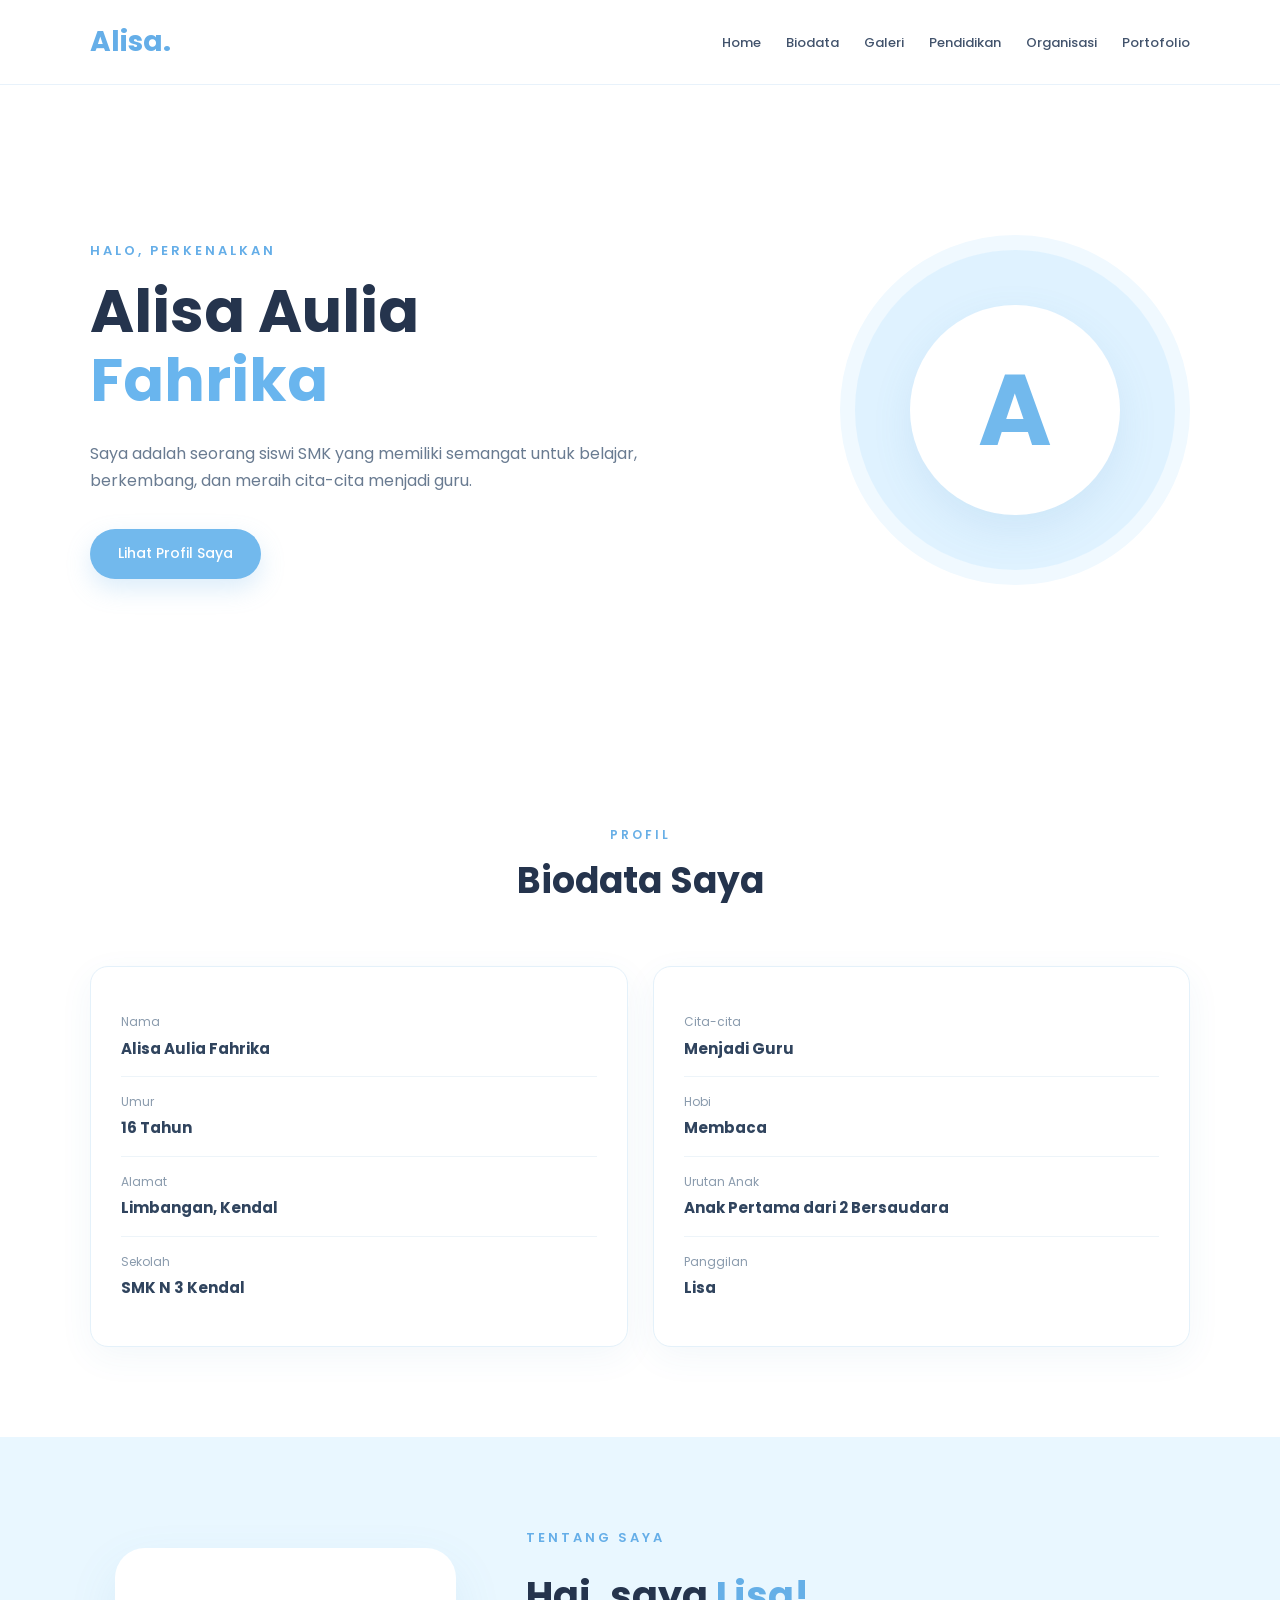
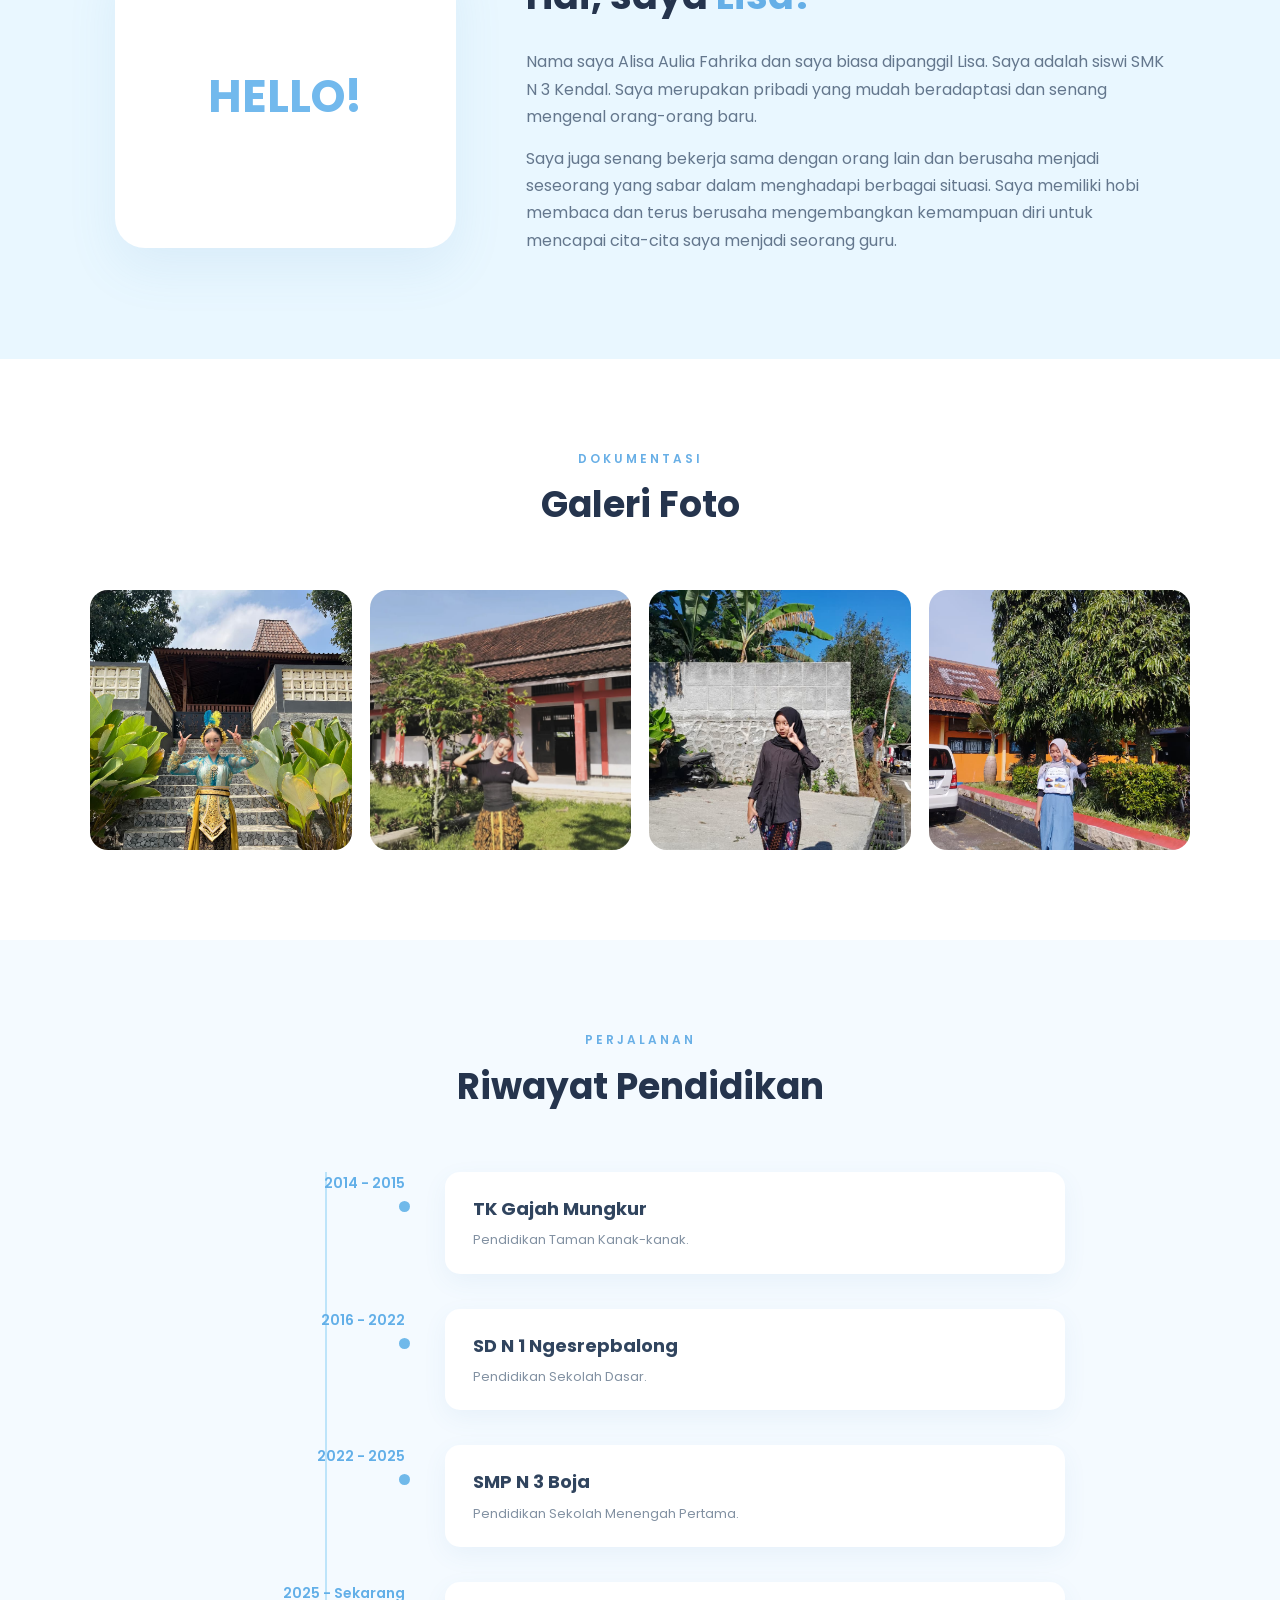
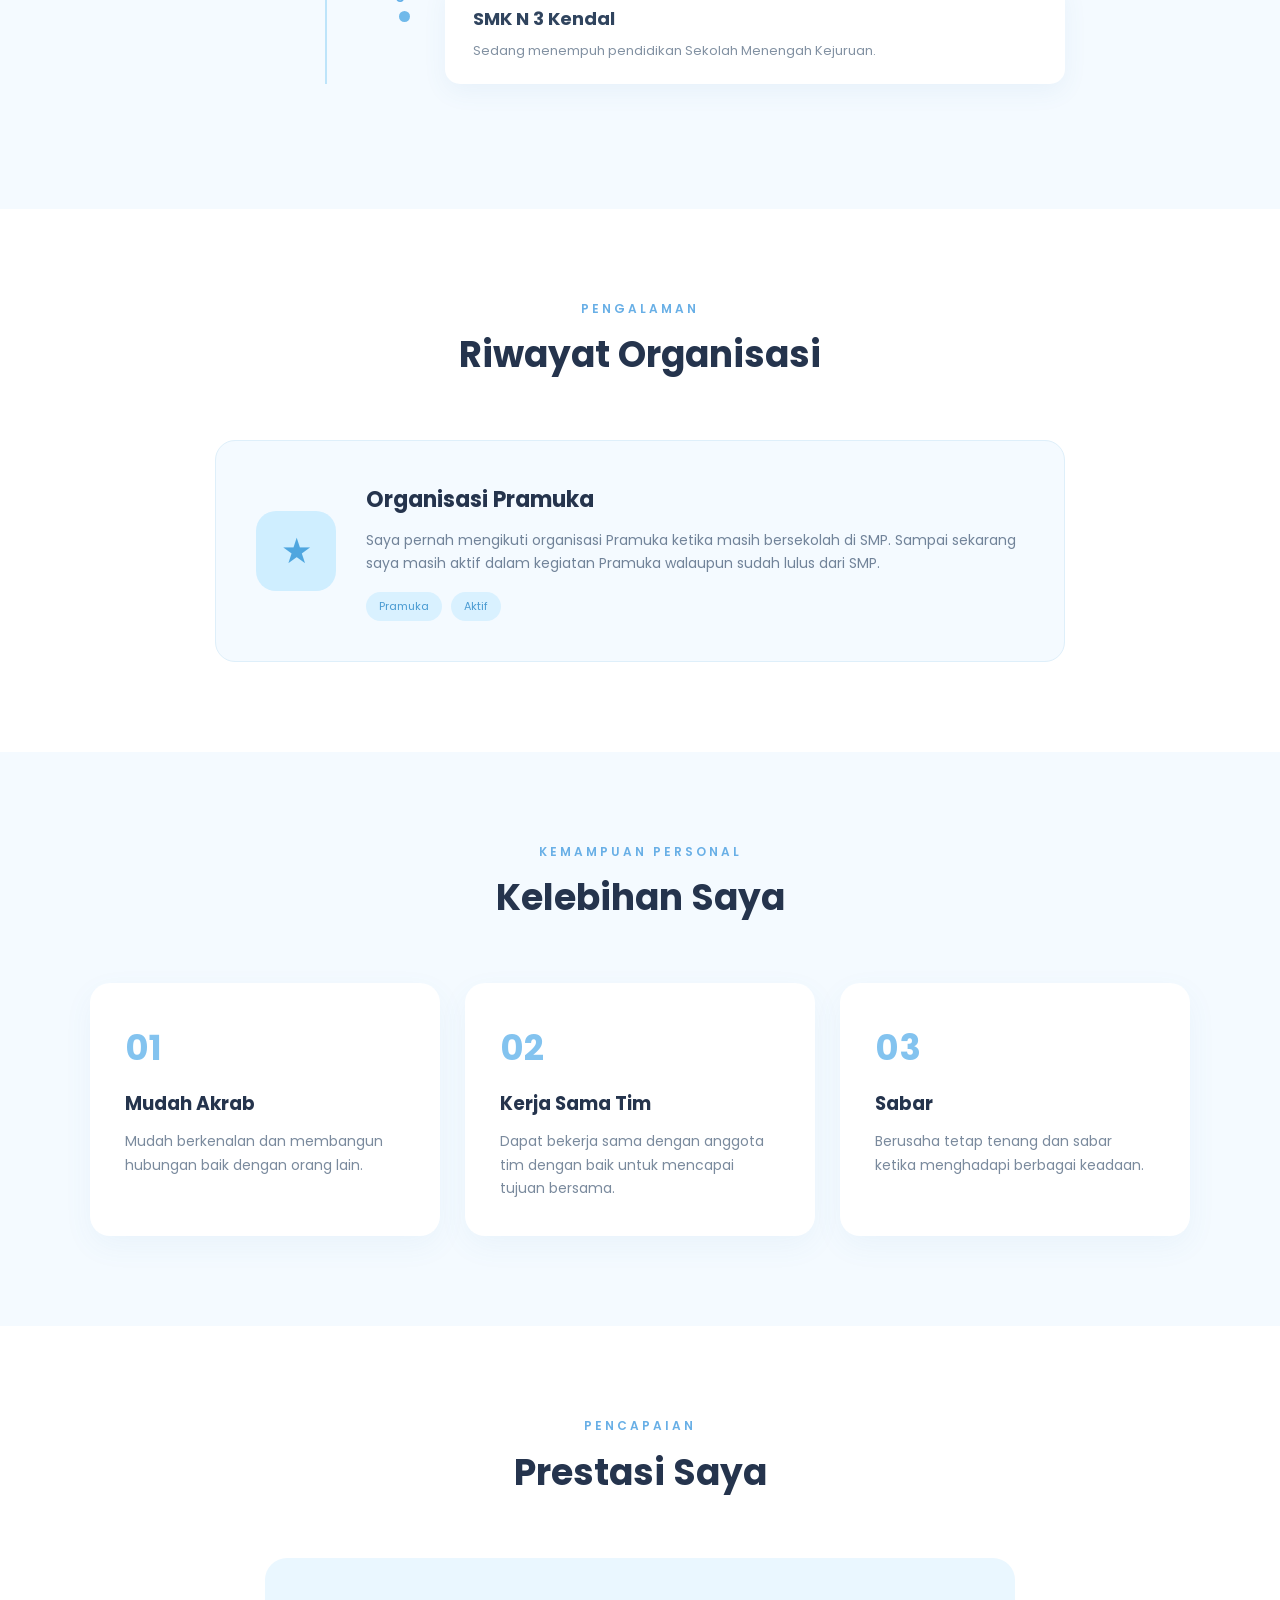
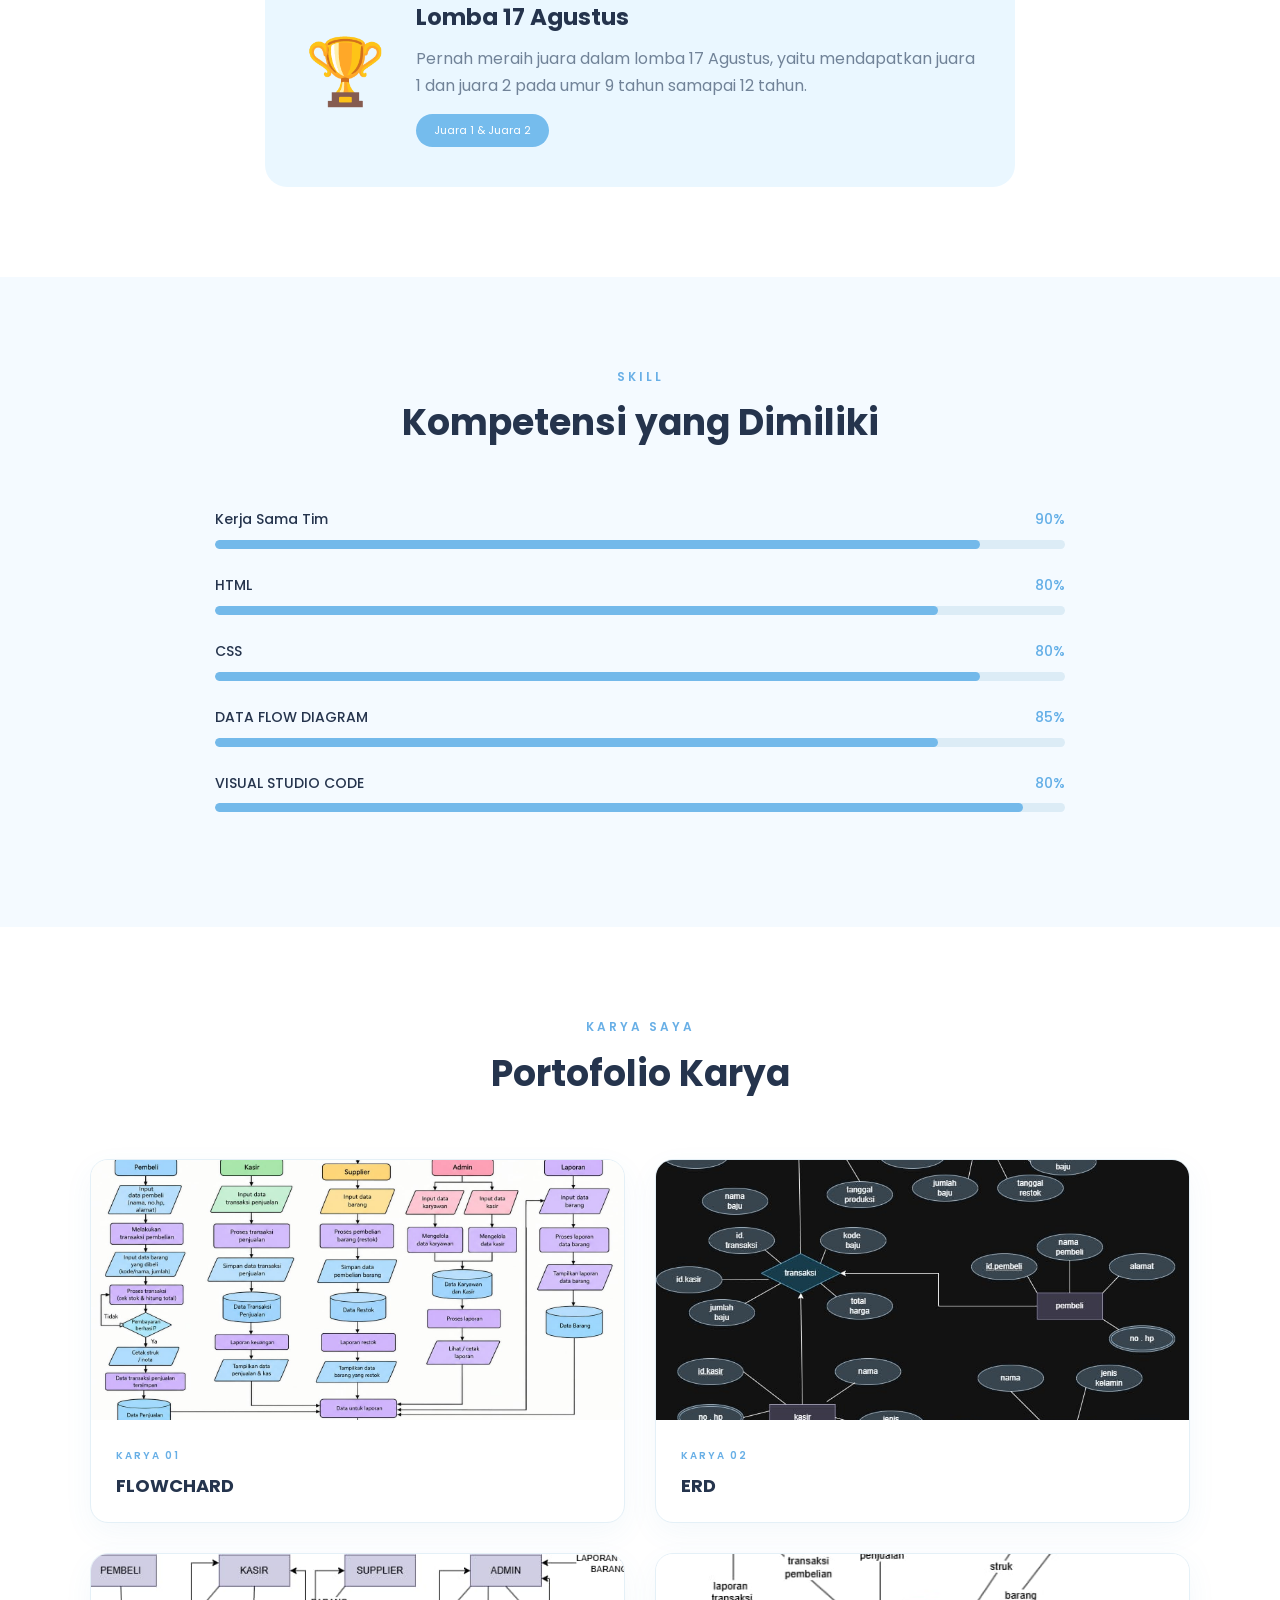
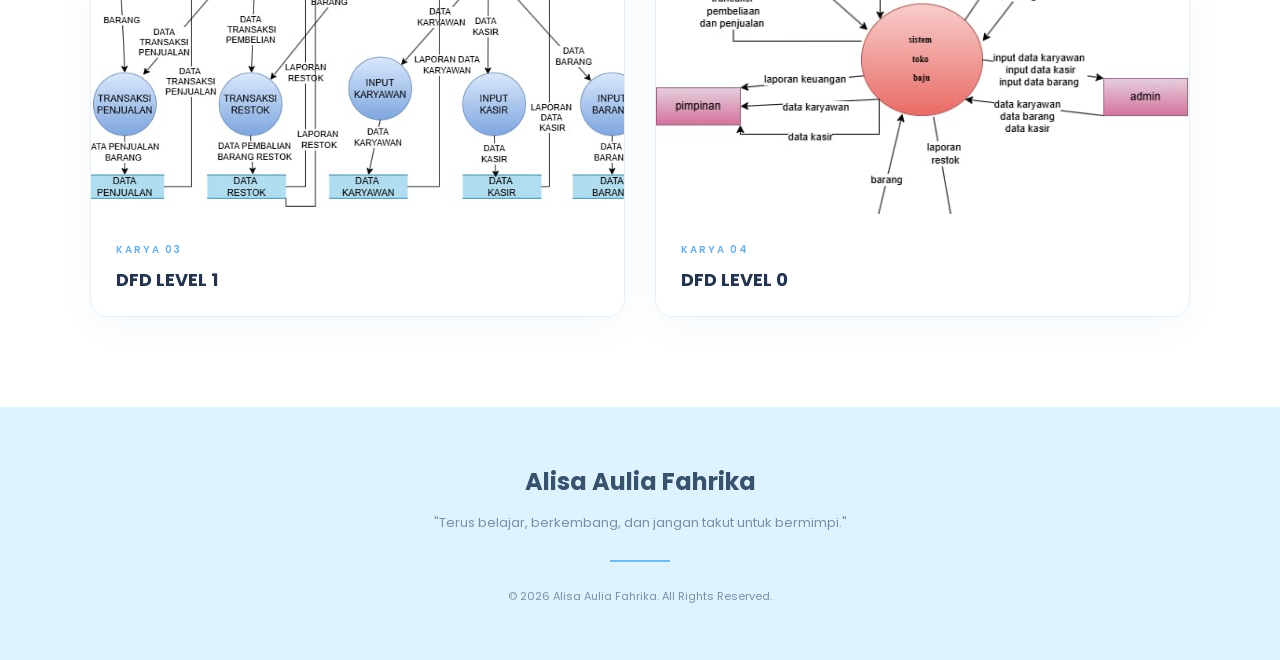
<file: PROFILE_WEB/index.html>
<!DOCTYPE html>
<html lang="id">
<head>
    <meta charset="UTF-8">
    <meta name="viewport" content="width=device-width, initial-scale=1.0">
    <title>Profil Alisa Aulia Fahrika</title>

    <!-- Google Font -->
    <link rel="preconnect" href="https://fonts.googleapis.com">
    <link rel="preconnect" href="https://fonts.gstatic.com" crossorigin>
    <link href="https://fonts.googleapis.com/css2?family=Poppins:wght@300;400;500;600;700&display=swap" rel="stylesheet">

    <!-- CSS -->
    <link rel="stylesheet" href="style.css">
</head>

<body>

    <!-- NAVBAR -->
    <header>
        <nav class="navbar">
            <div class="logo">Alisa.</div>

            <ul class="nav-menu">
                <li><a href="#home">Home</a></li>
                <li><a href="#biodata">Biodata</a></li>
                <li><a href="#galeri">Galeri</a></li>
                <li><a href="#pendidikan">Pendidikan</a></li>
                <li><a href="#organisasi">Organisasi</a></li>
                <li><a href="#portofolio">Portofolio</a></li>
            </ul>
        </nav>
    </header>


    <!-- HERO / HOME -->
    <section id="home" class="hero">
        <div class="hero-text">
            <p class="small-title">HALO, PERKENALKAN</p>

            <h1>Alisa Aulia<br>
                <span>Fahrika</span>
            </h1>

            <p>
                Saya adalah seorang siswi SMK yang memiliki semangat
                untuk belajar, berkembang, dan meraih cita-cita menjadi guru.
            </p>

            <a href="#biodata" class="button">Lihat Profil Saya</a>
        </div>

        <div class="hero- image">
            <div class="profile-circle">
                <div class="profile-icon">A</div>
            </div>
        </div>
    </section>


    <!-- BIODATA -->
    <section id="biodata" class="section">
        <div class="section-title">
            <p>PROFIL</p>
            <h2>Biodata Saya</h2>
        </div>

        <div class="biodata-container">

            <div class="biodata-card">
                <div class="info">
                    <span>Nama</span>
                    <strong>Alisa Aulia Fahrika</strong>
                </div>

                <div class="info">
                    <span>Umur</span>
                    <strong>16 Tahun</strong>
                </div>

                <div class="info">
                    <span>Alamat</span>
                    <strong>Limbangan, Kendal</strong>
                </div>

                <div class="info">
                    <span>Sekolah</span>
                    <strong>SMK N 3 Kendal</strong>
                </div>
            </div>

            <div class="biodata-card">
                <div class="info">
                    <span>Cita-cita</span>
                    <strong>Menjadi Guru</strong>
                </div>

                <div class="info">
                    <span>Hobi</span>
                    <strong>Membaca</strong>
                </div>

                <div class="info">
                    <span>Urutan Anak</span>
                    <strong>Anak Pertama dari 2 Bersaudara</strong>
                </div>

                <div class="info">
                    <span>Panggilan</span>
                    <strong>Lisa</strong>
                </div>
            </div>

        </div>
    </section>


    <!-- DESKRIPSI PRIBADI -->
    <section class="about">
        <div class="about-content">

            <div class="about-decoration">
                <span>HELLO!</span>
            </div>

            <div>
                <p class="small-title">TENTANG SAYA</p>

                <h2>Hai, saya <span>Lisa!</span></h2>

                <p>
                    Nama saya Alisa Aulia Fahrika dan saya biasa dipanggil Lisa.
                    Saya adalah siswi SMK N 3 Kendal. Saya merupakan pribadi yang
                    mudah beradaptasi dan senang mengenal orang-orang baru.
                </p>

                <p>
                    Saya juga senang bekerja sama dengan orang lain dan berusaha
                    menjadi seseorang yang sabar dalam menghadapi berbagai situasi.
                    Saya memiliki hobi membaca dan terus berusaha mengembangkan
                    kemampuan diri untuk mencapai cita-cita saya menjadi seorang guru.
                </p>
            </div>

        </div>
    </section>


    <!-- GALERI -->
    <section id="galeri" class="section">
        <div class="section-title">
            <p>DOKUMENTASI</p>
            <h2>Galeri Foto</h2>
        </div>

        <div class="gallery-grid">

            <div class="gallery-item">
                <img src="foto1.jpg" alt="Galeri Foto 1">
            </div>

            <div class="gallery-item">
                <img src="foto2.jpg" alt="Galeri Foto 2">
            </div>

            <div class="gallery-item">
                <img src="foto3.jpg" alt="Galeri Foto 3">
            </div>

            <div class="gallery-item">
                <img src="foto4.jpg" alt="Galeri Foto 4">
            </div>

        </div>
    </section>


    <!-- PENDIDIKAN -->
    <section id="pendidikan" class="section light-section">

        <div class="section-title">
            <p>PERJALANAN</p>
            <h2>Riwayat Pendidikan</h2>
        </div>

        <div class="timeline">

            <div class="timeline-item">
                <div class="year">2014 - 2015</div>
                <div class="timeline-content">
                    <h3>TK Gajah Mungkur</h3>
                    <p>Pendidikan Taman Kanak-kanak.</p>
                </div>
            </div>

            <div class="timeline-item">
                <div class="year">2016 - 2022</div>
                <div class="timeline-content">
                    <h3>SD N 1 Ngesrepbalong</h3>
                    <p>Pendidikan Sekolah Dasar.</p>
                </div>
            </div>

            <div class="timeline-item">
                <div class="year">2022 - 2025</div>
                <div class="timeline-content">
                    <h3>SMP N 3 Boja</h3>
                    <p>Pendidikan Sekolah Menengah Pertama.</p>
                </div>
            </div>

            <div class="timeline-item">
                <div class="year">2025 - Sekarang</div>
                <div class="timeline-content">
                    <h3>SMK N 3 Kendal</h3>
                    <p>Sedang menempuh pendidikan Sekolah Menengah Kejuruan.</p>
                </div>
            </div>

        </div>
    </section>


    <!-- ORGANISASI -->
    <section id="organisasi" class="section">

        <div class="section-title">
            <p>PENGALAMAN</p>
            <h2>Riwayat Organisasi</h2>
        </div>

        <div class="organization-card">

            <div class="organization-icon">
                ★
            </div>

            <div>
                <h3>Organisasi Pramuka</h3>

                <p>
                    Saya pernah mengikuti organisasi Pramuka ketika masih
                    bersekolah di SMP. Sampai sekarang saya masih aktif dalam
                    kegiatan Pramuka walaupun sudah lulus dari SMP.
                </p>

                <span class="badge">Pramuka</span>
                <span class="badge">Aktif</span>
            </div>

        </div>
    </section>


    <!-- KELEBIHAN -->
    <section class="strength-section">

        <div class="section-title">
            <p>KEMAMPUAN PERSONAL</p>
            <h2>Kelebihan Saya</h2>
        </div>

        <div class="strength-grid">

            <div class="strength-card">
                <div class="number">01</div>
                <h3>Mudah Akrab</h3>
                <p>
                    Mudah berkenalan dan membangun hubungan baik
                    dengan orang lain.
                </p>
            </div>

            <div class="strength-card">
                <div class="number">02</div>
                <h3>Kerja Sama Tim</h3>
                <p>
                    Dapat bekerja sama dengan anggota tim dengan
                    baik untuk mencapai tujuan bersama.
                </p>
            </div>

            <div class="strength-card">
                <div class="number">03</div>
                <h3>Sabar</h3>
                <p>
                    Berusaha tetap tenang dan sabar ketika menghadapi
                    berbagai keadaan.
                </p>
            </div>

        </div>
    </section>


    <!-- PRESTASI -->
    <section class="section achievement-section">

        <div class="section-title">
            <p>PENCAPAIAN</p>
            <h2>Prestasi Saya</h2>
        </div>

        <div class="achievement-card">

            <div class="trophy">🏆</div>

            <div>
                <h3>Lomba 17 Agustus</h3>
                <p>
                    Pernah meraih juara dalam lomba 17 Agustus,
                    yaitu mendapatkan juara 1 dan juara 2 pada umur 9 tahun samapai 12 tahun.
                </p>

                <div class="achievement-badge">
                    Juara 1 & Juara 2
                </div>
            </div>

        </div>
    </section>


    <!-- KOMPETENSI -->
    <section class="section light-section">

        <div class="section-title">
            <p>SKILL</p>
            <h2>Kompetensi yang Dimiliki</h2>
        </div>

        <div class="skill-container">

            <div class="skill">
                <div class="skill-header">
                    <span>Kerja Sama Tim</span>
                    <span>90%</span>
                </div>
                <div class="skill-bar">
                    <div class="skill-progress progress-90"></div>
                </div>
            </div>

            <div class="skill">
                <div class="skill-header">
                    <span>HTML</span>
                    <span>80%</span>
                </div>
                <div class="skill-bar">
                    <div class="skill-progress progress-85"></div>
                </div>
            </div>

            <div class="skill">
                <div class="skill-header">
                    <span>CSS</span>
                    <span>80%</span>
                </div>
                <div class="skill-bar">
                    <div class="skill-progress progress-90"></div>
                </div>
            </div>

            <div class="skill">
                <div class="skill-header">
                    <span>DATA FLOW DIAGRAM</span>
                    <span>85%</span>
                </div>
                <div class="skill-bar">
                    <div class="skill-progress progress-85"></div>
                </div>
            </div>

            <div class="skill">
                <div class="skill-header">
                    <span>VISUAL STUDIO CODE</span>
                    <span>80%</span>
                </div>
                <div class="skill-bar">
                    <div class="skill-progress progress-95"></div>
                </div>
            </div>

        </div>

    </section>


    <!-- PORTOFOLIO -->
    <section id="portofolio" class="section">

        <div class="section-title">
            <p>KARYA SAYA</p>
            <h2>Portofolio Karya</h2>
        </div>

        <div class="portfolio-grid">

            <div class="portfolio-card">
                <img src="flowchard1.jpg" alt="Portofolio Karya 1">
                <div class="portfolio-info">
                    <span>KARYA 01</span>
                    <h3>FLOWCHARD</h3>
                </div>
            </div>

            <div class="portfolio-card">
                <img src="erd.jpg" alt="Portofolio Karya 2">
                <div class="portfolio-info">
                    <span>KARYA 02</span>
                    <h3>ERD</h3>
                </div>
            </div>

            <div class="portfolio-card">
                <img src="dfd1.jpg" alt="Portofolio Karya 3">
                <div class="portfolio-info">
                    <span>KARYA 03</span>
                    <h3>DFD LEVEL 1</h3>
                </div>
            </div>

            <div class="portfolio-card">
                <img src="dfd0.jpg" alt="Portofolio Karya 4">
                <div class="portfolio-info">
                    <span>KARYA 04</span>
                    <h3>DFD LEVEL 0</h3>
                </div>
            </div>

        </div>

    </section>


    <!-- FOOTER -->
    <footer>
        <h2>Alisa Aulia Fahrika</h2>

        <p>
            "Terus belajar, berkembang, dan jangan takut untuk bermimpi."
        </p>

        <div class="footer-line"></div>

        <p class="copyright">
            © 2026 Alisa Aulia Fahrika. All Rights Reserved.
        </p>
    </footer>


</body>
</html>
</file>
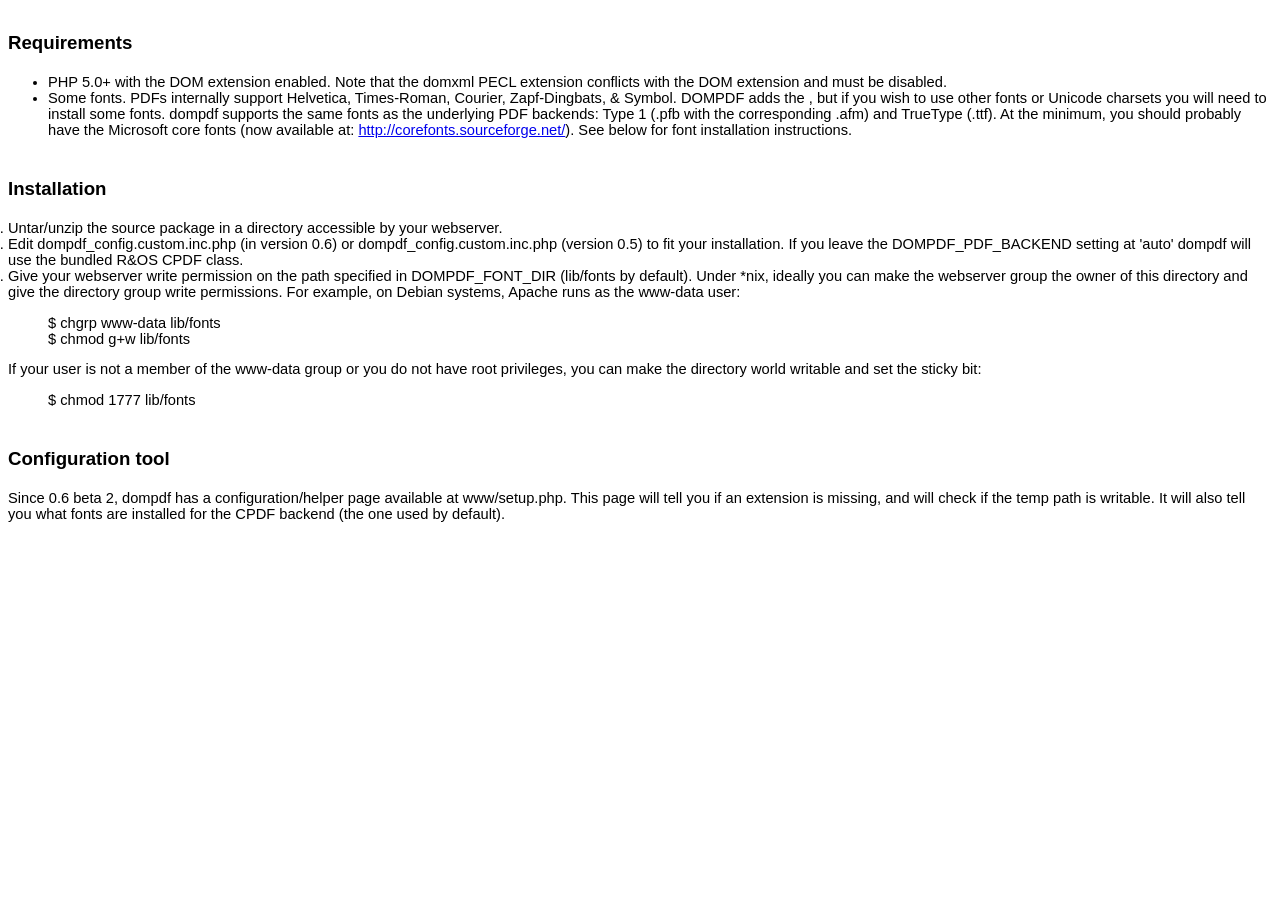
<file: laundry/assets/dompdf/readme.html>
<html>
<head>
<title>DOMPDF 0.6.0 beta 3 release notes</title>
<style type="text/css">
ol {
	margin:0;
	padding:0
}
p {
	margin:0
}
.c5 {
	list-style-type:disc;
	margin:0;
	padding:0
}
.c12 {
	background-color:#ffffff;
}
.c7 {
	color:#1155cc;
	text-decoration:underline
}
.c1 {
	color:#000099;
	text-decoration:underline
}
.c8 {
	font-size:12pt;
	font-weight:bold
}
.c3 {
	font-size:14pt;
	font-weight:bold
}
.c6 {
	color:inherit;
	text-decoration:inherit
}
.c2 {
	padding-left:0pt;
	margin-left:36pt
}
.c10 {
	font-size:18pt
}
.c9 {
	color:#ff0000
}
.c11 {
	font-weight:bold
}
.c4 {
	height:11pt
}
.c0 {
	direction:ltr
}
.title {
	padding-top:24pt;
	line-height:1.15;
	text-align:left;
	color:#000000;
	font-size:36pt;
	font-family:Arial;
	font-weight:bold;
	padding-bottom:6pt
}
.subtitle {
	padding-top:18pt;
	line-height:1.15;
	text-align:left;
	color:#666666;
	font-style:italic;
	font-size:24pt;
	font-family:Georgia;
	padding-bottom:4pt
}
body {
	color:#000000;
	font-size:11pt;
	font-family:Arial
}
h1 {
	padding-top:18pt;
	line-height:1.15;
	text-align:left;
	color:#000000;
	font-size:18pt;
	font-family:Arial;
	font-weight:bold;
	padding-bottom:4pt
}
h2 {
	padding-top:18pt;
	line-height:1.15;
	text-align:left;
	color:#000000;
	font-size:14pt;
	font-family:Arial;
	font-weight:bold;
	padding-bottom:4pt
}
h3 {
	padding-top:14pt;
	line-height:1.15;
	text-align:left;
	color:#000000;
	font-size:14pt;
	font-family:Arial;
	font-weight:bold;
	padding-bottom:4pt
}
h4 {
	padding-top:12pt;
	line-height:1.15;
	text-align:left;
	color:#000000;
	font-size:12pt;
	font-family:Arial;
	font-weight:bold;
	padding-bottom:2pt
}
h5 {
	padding-top:11pt;
	line-height:1.15;
	text-align:left;
	color:#666666;
	font-size:10pt;
	font-family:Arial;
	font-weight:bold;
	padding-bottom:2pt
}
h6 {
	padding-top:10pt;
	line-height:1.15;
	text-align:left;
	color:#666666;
	font-style:italic;
	font-size:10pt;
	font-family:Arial;
	padding-bottom:2pt
}
</style>
</head>
<body class="c12">
<h2>Requirements</h2>
<ul>
	<li>PHP 5.0+ with the DOM extension enabled.   Note that the domxml PECL extension conflicts with the DOM extension and   must be disabled. </li>
	<li>Some fonts. PDFs internally support   Helvetica, Times-Roman, Courier, Zapf-Dingbats, &amp; Symbol. DOMPDF adds the , but if you wish to   use other fonts or Unicode charsets you will need to install some fonts.   dompdf supports the same fonts as the underlying PDF backends: Type 1   (.pfb with the corresponding .afm) and TrueType (.ttf). At the minimum,   you should probably have the Microsoft core fonts (now available at: <a href="http://corefonts.sourceforge.net/" rel="nofollow">http://corefonts.sourceforge.net/</a>). See below for font installation instructions.</li>
</ul>
<h2><a name="Installation"></a>Installation</h2>
<ol>
	<li>Untar/unzip the source package in a directory accessible by your webserver. </li>
	<li>Edit dompdf_config.custom.inc.php (in version 0.6) or dompdf_config.custom.inc.php   (version 0.5) to fit your installation. If you leave the   DOMPDF_PDF_BACKEND setting at 'auto' dompdf will use the bundled   R&amp;OS CPDF class. </li>
	<li>Give your webserver write permission on the path specified in DOMPDF_FONT_DIR (lib/fonts by default). Under *nix,   ideally you can make the webserver group the owner of this directory   and give the directory group write permissions. For example, on Debian   systems, Apache runs as the www-data user: </li>
</ol>
<blockquote>$ chgrp www-data lib/fonts<br>
	$ chmod g+w lib/fonts </blockquote>
<p>If your user is not a member of the www-data group or   you do not have root privileges, you can make the directory world   writable and set the sticky bit: </p>
<blockquote> $ chmod 1777 lib/fonts </blockquote>
<h2><a name="Configuration_tool"></a>Configuration tool</h2>
<p>Since 0.6 beta 2, dompdf has a configuration/helper page available at www/setup.php.   This page will tell you if an extension is missing, and will check if   the temp path is writable. It will also tell you what fonts are   installed for the CPDF backend (the one used by default). </p>
</body>
</html>
</file>
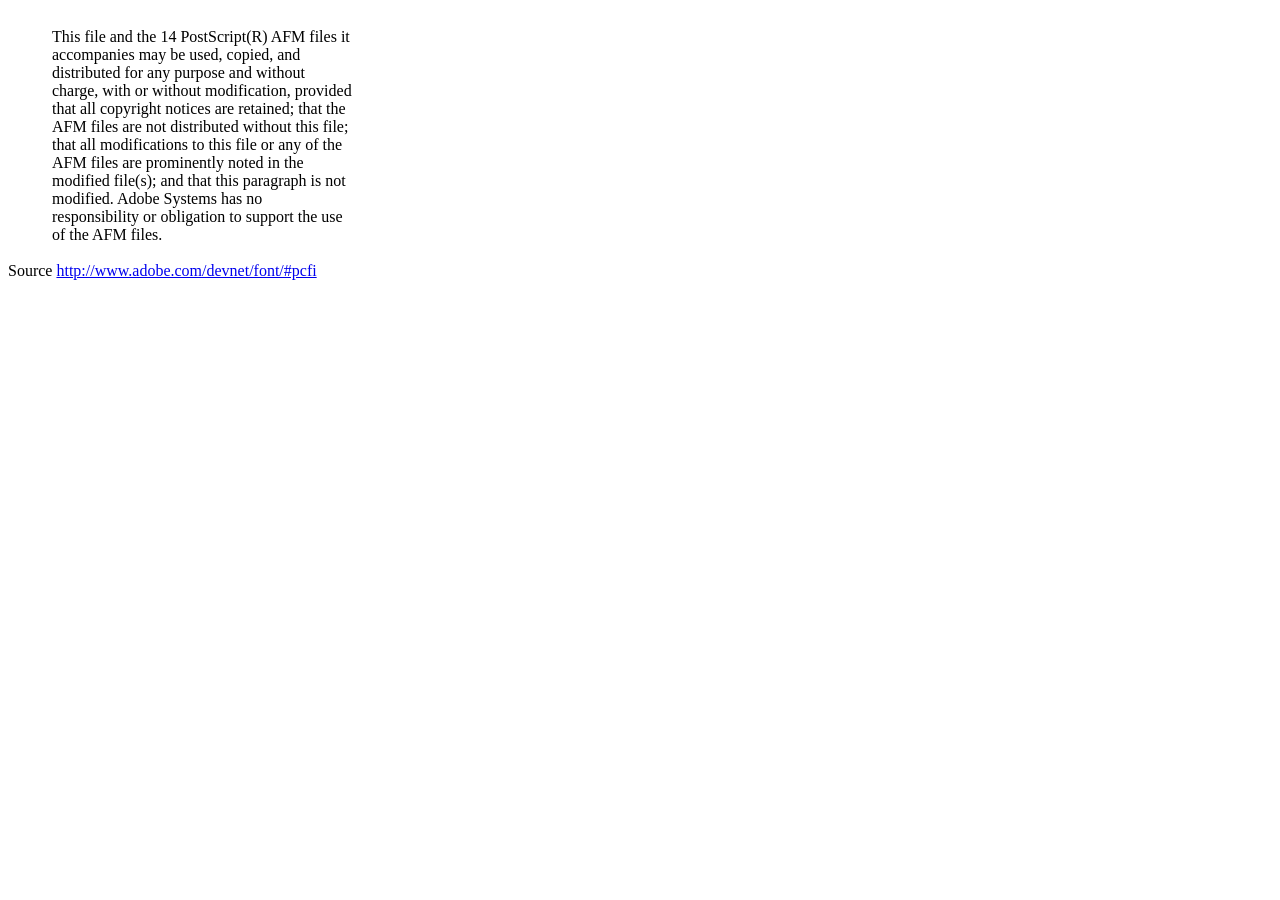
<file: laundry/assets/dompdf/lib/fonts/mustRead.html>
<html>
	<head>
		<meta http-equiv="content-type" content="text/html;charset=iso-8859-1">
		<meta name="generator" content="Adobe GoLive 4">
		<title>Core 14 AFM Files - ReadMe</title>
	</head>
	<body bgcolor="white">
		<font color="white">or</font>
		<table border="0" cellpadding="0" cellspacing="2">
			<tr>
				<td width="40"></td>
				<td width="300">This file and the 14 PostScript(R) AFM files it accompanies may be used, copied, and distributed for any purpose and without charge, with or without modification, provided that all copyright notices are retained; that the AFM files are not distributed without this file; that all modifications to this file or any of the AFM files are prominently noted in the modified file(s); and that this paragraph is not modified. Adobe Systems has no responsibility or obligation to support the use of the AFM files. <font color="white">Col</font></td>
			</tr>
		</table>
		<p>Source <a href="http://www.adobe.com/devnet/font/#pcfi">http://www.adobe.com/devnet/font/#pcfi</a></p>
</body>
</html>
</file>
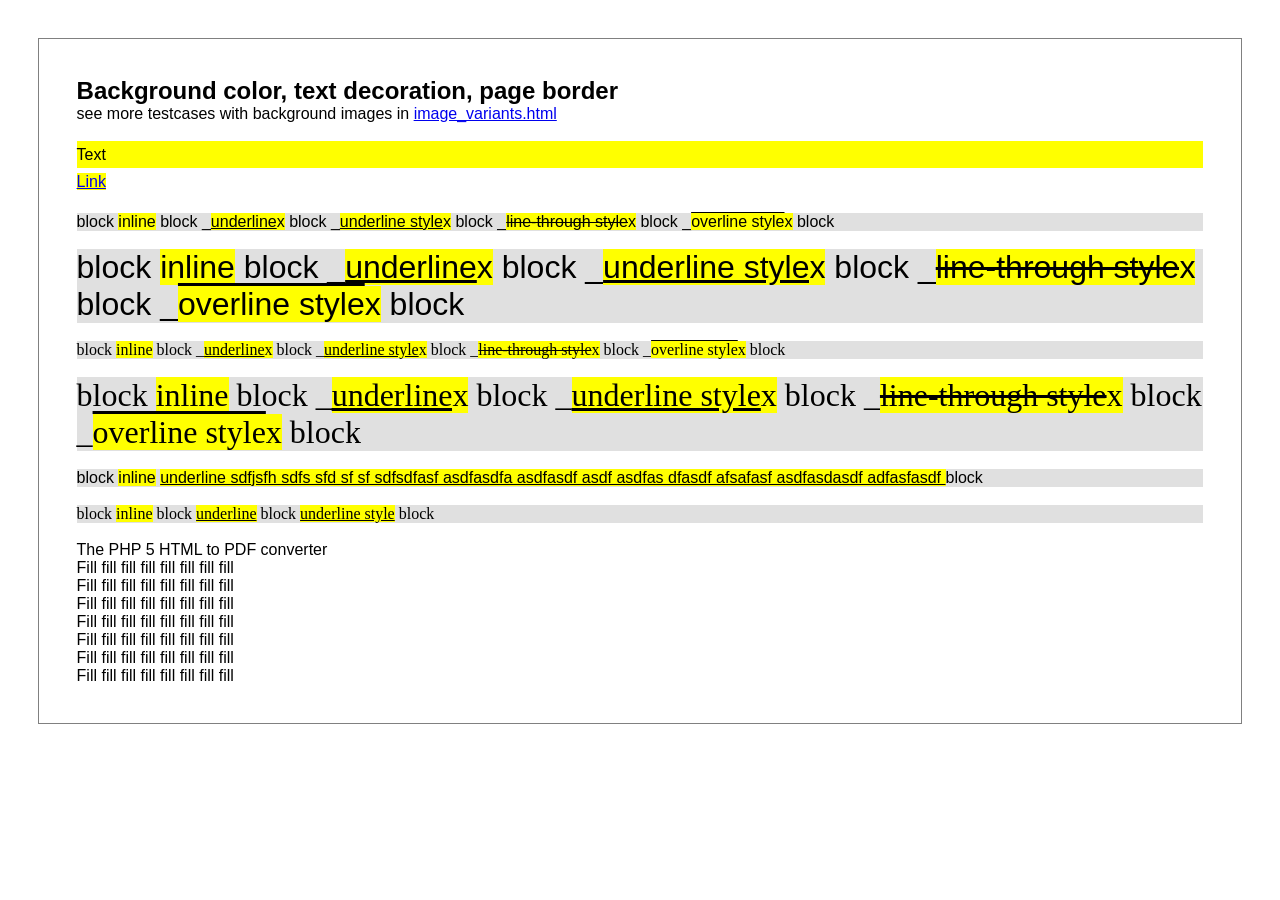
<file: laundry/assets/dompdf/www/test/backgroundcolor_fontdecoration_pageborder.html>
<!DOCTYPE HTML PUBLIC "-//W3C//DTD HTML 4.01 Transitional//EN" "http://www.w3.org/TR/html4/loose.dtd">
<html>
<head>
<meta http-equiv="Content-Type" content="text/html; charset=iso-8859-15">
<style>
* { padding: 0; margin: 0; }

body {
  /*color: #7d7a7a;*/
  /*font-family: 'trebuchet ms', verdana, sans-serif;*/
  font-family: sans-serif;
}

div.page {
  margin:10mm;
  padding:10mm;
  border:0.5pt solid gray;
}
div.bgcolor {
  background-color:#e0e0e0;
  line-height:170%;
}
</style>
</head>

<body>
<div class="page">
<h2><a name="bgimages">Background color, text decoration, page border</a></h2>
<p>see more testcases with background images in <a href="image_variants.html">image_variants.html</a></p>

<div class="bgcolor">
</div>

<p>&nbsp;<p>

<p style="background:yellow; line-height:170%;">Text</p>
<p><a href="bgimages" style="background:yellow; line-height:170%;">Link</a></p>

<p>&nbsp;<p>

<div style="background-color:#e0e0e0;">
block
<span style="background-color:yellow;">inline</span>
block
_<u  style="background-color:yellow;">underline</u><span style="background-color:yellow;">x</span>
block
_<span style="background-color:yellow;text-decoration:underline;">underline style</span><span style="background-color:yellow;">x</span>
block
_<span style="background-color:yellow;text-decoration:line-through;">line-through style</span><span style="background-color:yellow;">x</span>
block
_<span style="background-color:yellow;text-decoration:overline;">overline style</span><span style="background-color:yellow;">x</span>
block
</div>

<p>&nbsp;<p>

<div style="font-size:200%; background-color:#e0e0e0;">
block
<span style="background-color:yellow;">inline</span>
block
_<u  style="background-color:yellow;">underline</u><span style="background-color:yellow;">x</span>
block
_<span style="background-color:yellow;text-decoration:underline;">underline style</span><span style="background-color:yellow;">x</span>
block
_<span style="background-color:yellow;text-decoration:line-through;">line-through style</span><span style="background-color:yellow;">x</span>
block
_<span style="background-color:yellow;text-decoration:overline;">overline style</span><span style="background-color:yellow;">x</span>
block
</div>

<p>&nbsp;<p>

<div style="font-family:times; background-color:#e0e0e0;">
block
<span style="background-color:yellow;">inline</span>
block
_<u  style="background-color:yellow;">underline</u><span style="background-color:yellow;">x</span> 
block
_<span style="background-color:yellow;text-decoration:underline;">underline style</span><span style="background-color:yellow;">x</span>
block
_<span style="background-color:yellow;text-decoration:line-through;">line-through style</span><span style="background-color:yellow;">x</span>
block
_<span style="background-color:yellow;text-decoration:overline;">overline style</span><span style="background-color:yellow;">x</span>
block
</div>

<p>&nbsp;<p>

<div style="font-family:times; font-size:200%; background-color:#e0e0e0;">
block
<span style="background-color:yellow;">inline</span>
block
_<u  style="background-color:yellow;">underline</u><span style="background-color:yellow;">x</span>
block
_<span style="background-color:yellow;text-decoration:underline;">underline style</span><span style="background-color:yellow;">x</span>
block
_<span style="background-color:yellow;text-decoration:line-through;">line-through style</span><span style="background-color:yellow;">x</span>
block
_<span style="background-color:yellow;text-decoration:overline;">overline style</span><span style="background-color:yellow;">x</span>
block
</div>
<p>&nbsp;<p>

<div style="background-color:#e0e0e0;">
block
<span style="background-color:yellow;">inline</span>
<span style="background-color:yellow;text-decoration:underline;">
underline sdfjsfh sdfs sfd sf sf sdfsdfasf asdfasdfa asdfasdf asdf asdfas dfasdf afsafasf asdfasdasdf adfasfasdf
</span>
block
</div>

<p>&nbsp;<p>

<div style="background-color:#e0e0e0;font-family:serif;">
block
<span style="background-color:yellow;">inline</span>
block
<u  style="background-color:yellow;">underline</u>
block
<span style="background-color:yellow;text-decoration:underline;">underline style</span>
block
</div>

<p>&nbsp;<p>

<p>
<span>The PHP 5 HTML to PDF converter</span>
</p>

<p>Fill fill fill fill fill fill fill fill</p>
<p>Fill fill fill fill fill fill fill fill</p>
<p>Fill fill fill fill fill fill fill fill</p>
<p>Fill fill fill fill fill fill fill fill</p>
<p>Fill fill fill fill fill fill fill fill</p>
<p>Fill fill fill fill fill fill fill fill</p>
<p>Fill fill fill fill fill fill fill fill</p>
<div>
</body> </html>
</file>
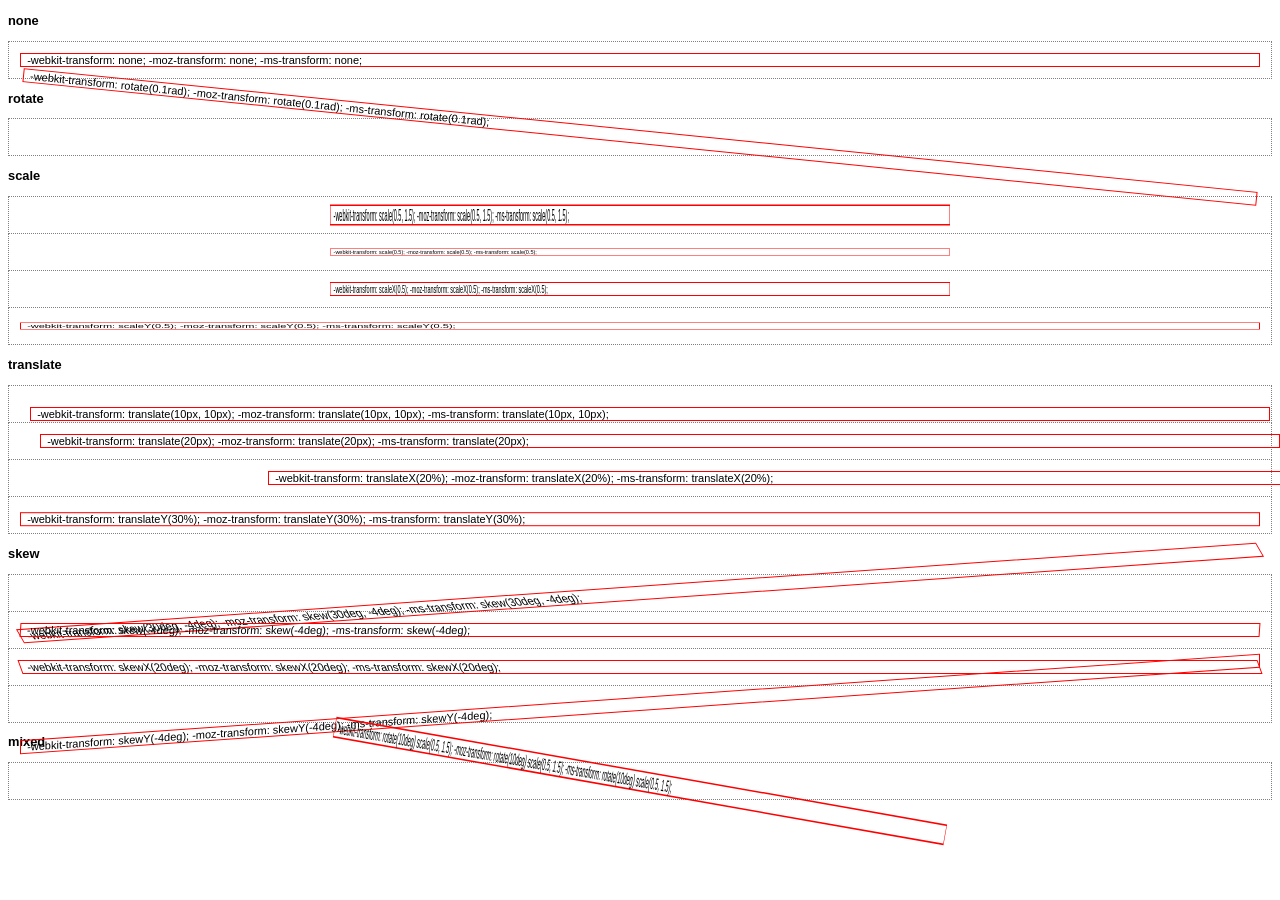
<file: laundry/assets/dompdf/www/test/css_2d_transforms.html>
<!DOCTYPE html PUBLIC "-//W3C//DTD XHTML 1.0 Strict//EN"
 "http://www.w3.org/TR/xhtml1/DTD/xhtml1-strict.dtd">
<html xmlns="http://www.w3.org/1999/xhtml" xml:lang="en" lang="en"><head>
<title></title>


<style>
  body {
    font-family: sans-serif;
    font-size: 11px;
  }
  div.transformed {
    border: 1px solid red;
    -webkit-transform-origin: 50% 50%;
    -moz-transform-origin: 50% 50%;
    -ms-transform-origin: 50% 50%;
  }
  div.transformed:after {
    content: attr(style);
  }
  
  div.grid {
    border: 1px dotted grey;
    margin: 0;
    padding: 1em;
    margin-bottom: -1px;
  }
</style>

<!--[if IE]>
<script type="text/javascript" src="../cssSandpaper/js/EventHelpers.js"></script>
<script type="text/javascript" src="../cssSandpaper/js/cssQuery-p.js"></script>
<script type="text/javascript" src="../cssSandpaper/js/jcoglan.com/sylvester.js"></script>
<script type="text/javascript" src="../cssSandpaper/js/cssSandpaper.js"></script>

<script type="text/javascript">
  if (!document.documentMode || document.documentMode < 9)
  
  window.onload = function(){
    var nodes = document.querySelectorAll("*[style]");
    
    for (var i = 0; i < nodes.length; i++) {
      var style = nodes[i].getAttribute("style");
      var trans = /-ms-transform\s*:\s*([^;]+)/i.exec(style);
      
      try {
        if (trans && trans[1] !== "none") {
          cssSandpaper.setTransform(nodes[i], trans[1]);
        }
      } catch(e) {}
    }
  }
</script>
<![endif]-->

</head>
<body>

<h3>none</h3>
<div class="grid"><div class="transformed" style="-webkit-transform: none; -moz-transform: none; -ms-transform: none;">&nbsp; </div></div>

<h3>rotate</h3>
<div class="grid"><div class="transformed" style="-webkit-transform: rotate(0.1rad); -moz-transform: rotate(0.1rad); -ms-transform: rotate(0.1rad);">&nbsp; </div></div>

<h3>scale</h3>
<div class="grid"><div class="transformed" style="-webkit-transform: scale(0.5, 1.5); -moz-transform: scale(0.5, 1.5); -ms-transform: scale(0.5, 1.5);">&nbsp; </div></div>
<div class="grid"><div class="transformed" style="-webkit-transform: scale(0.5); -moz-transform: scale(0.5); -ms-transform: scale(0.5);">&nbsp; </div></div>
<div class="grid"><div class="transformed" style="-webkit-transform: scaleX(0.5); -moz-transform: scaleX(0.5); -ms-transform: scaleX(0.5);">&nbsp; </div></div>
<div class="grid"><div class="transformed" style="-webkit-transform: scaleY(0.5); -moz-transform: scaleY(0.5); -ms-transform: scaleY(0.5);">&nbsp; </div></div>

<h3>translate</h3>
<div class="grid"><div class="transformed" style="-webkit-transform: translate(10px, 10px); -moz-transform: translate(10px, 10px); -ms-transform: translate(10px, 10px);">&nbsp; </div></div>
<div class="grid"><div class="transformed" style="-webkit-transform: translate(20px); -moz-transform: translate(20px); -ms-transform: translate(20px);">&nbsp; </div></div>
<div class="grid"><div class="transformed" style="-webkit-transform: translateX(20%); -moz-transform: translateX(20%); -ms-transform: translateX(20%);">&nbsp; </div></div>
<div class="grid"><div class="transformed" style="-webkit-transform: translateY(30%); -moz-transform: translateY(30%); -ms-transform: translateY(30%);">&nbsp; </div></div>

<h3>skew</h3>
<div class="grid"><div class="transformed" style="-webkit-transform: skew(30deg, -4deg); -moz-transform: skew(30deg, -4deg); -ms-transform: skew(30deg, -4deg);">&nbsp; </div></div>
<div class="grid"><div class="transformed" style="-webkit-transform: skew(-4deg); -moz-transform: skew(-4deg); -ms-transform: skew(-4deg);">&nbsp; </div></div>
<div class="grid"><div class="transformed" style="-webkit-transform: skewX(20deg); -moz-transform: skewX(20deg); -ms-transform: skewX(20deg);">&nbsp; </div></div>
<div class="grid"><div class="transformed" style="-webkit-transform: skewY(-4deg); -moz-transform: skewY(-4deg); -ms-transform: skewY(-4deg);">&nbsp; </div></div>

<h3>mixed</h3>
<div class="grid"><div class="transformed" style="-webkit-transform: rotate(10deg) scale(0.5, 1.5); -moz-transform: rotate(10deg) scale(0.5, 1.5); -ms-transform: rotate(10deg) scale(0.5, 1.5);">&nbsp; </div></div>

</body>
</html>
</file>
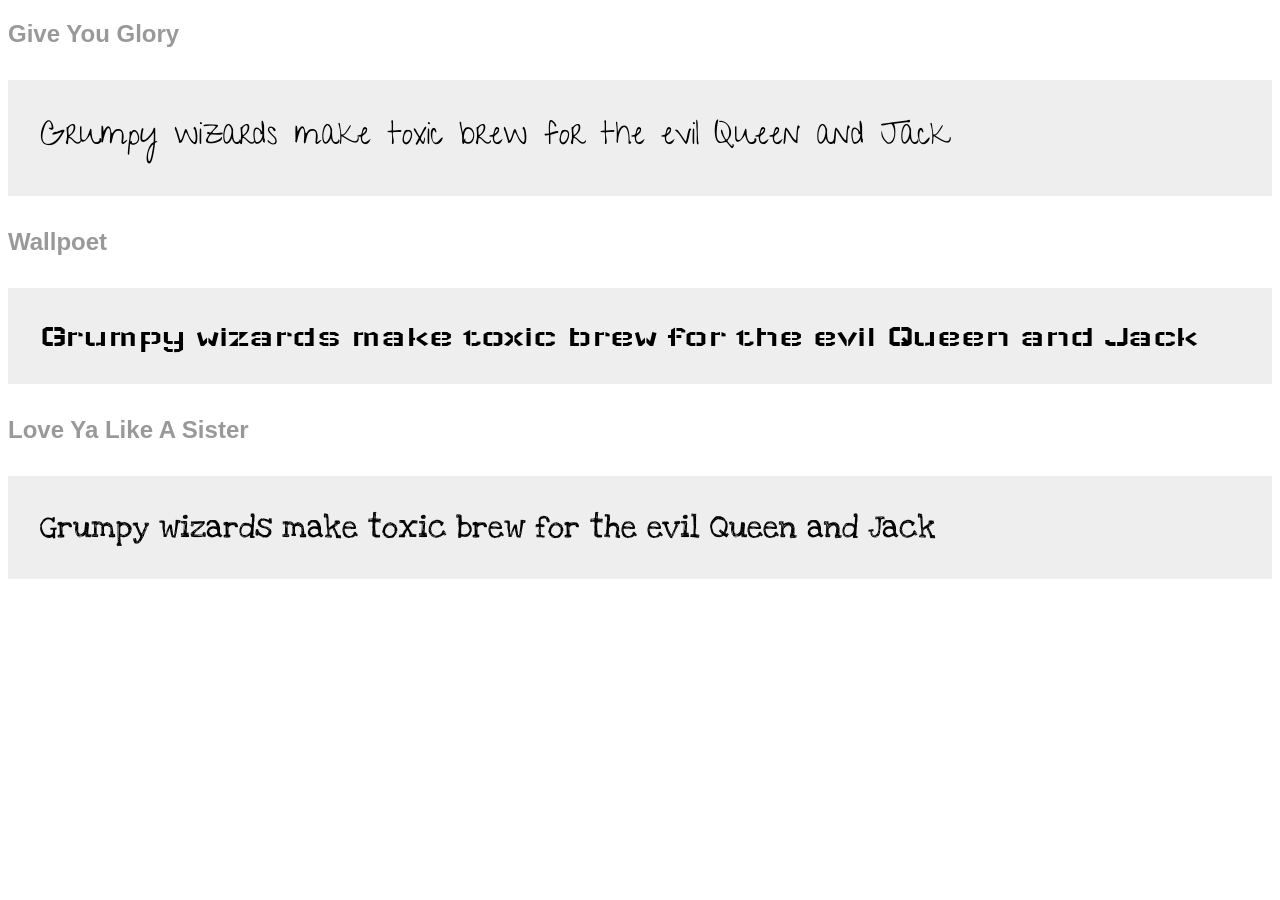
<file: laundry/assets/dompdf/www/test/css_at_font_face.html>
<!DOCTYPE HTML PUBLIC "-//W3C//DTD HTML 4.01 Transitional//EN" "http://www.w3.org/TR/html4/loose.dtd">
<html>
<head>
<meta http-equiv="Content-Type" content="text/html; charset=iso-8859-15">
<link href='http://fonts.googleapis.com/css?family=Give+You+Glory&v2' rel='stylesheet' type='text/css'>
<link href='http://fonts.googleapis.com/css?family=Wallpoet&v2' rel='stylesheet' type='text/css'>
<link href='http://fonts.googleapis.com/css?family=Love+Ya+Like+A+Sister&v2' rel='stylesheet' type='text/css'>
<style type="text/css">
	body {
		font-family: sans-serif;
	}
	p {
		font-size: 2em;
		background: #eee;
		padding: 1em;
	}
	
	h2 {
		color: #999;
	}
</style>
</head>
<body>

<h2>Give You Glory</h2>
<p style="font-family: 'Give You Glory', sans-serif;">
  Grumpy wizards make toxic brew for the evil Queen and Jack
</p>

<h2>Wallpoet</h2>
<p style="font-family: 'Wallpoet', sans-serif;">
  Grumpy wizards make toxic brew for the evil Queen and Jack
</p>

<h2>Love Ya Like A Sister</h2>
<p style="font-family: 'Love Ya Like A Sister', sans-serif;">
  Grumpy wizards make toxic brew for the evil Queen and Jack
</p>

</body>
</html>
</file>
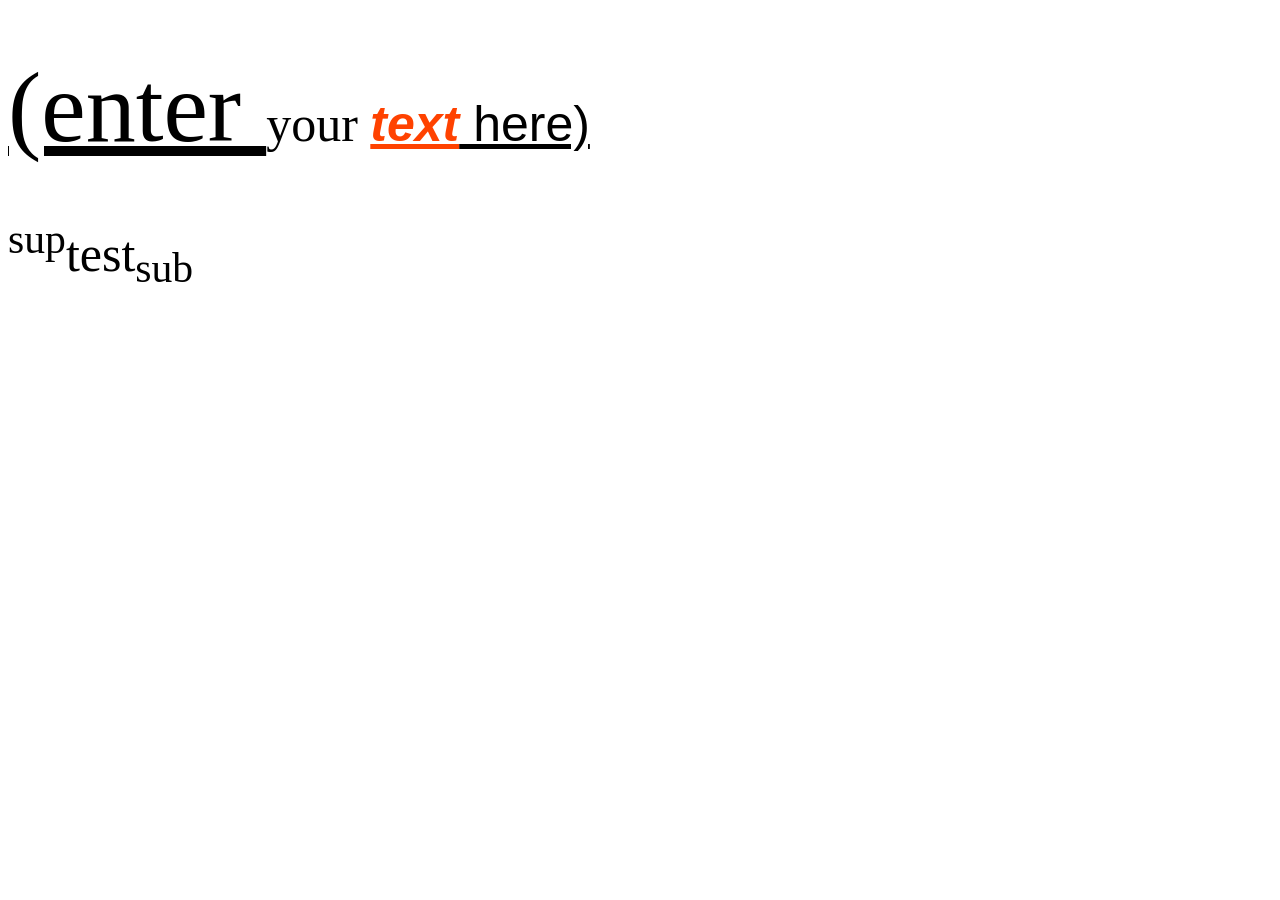
<file: laundry/assets/dompdf/www/test/css_baseline.html>
<!DOCTYPE html PUBLIC "-//W3C//DTD XHTML 1.0 Strict//EN"
 "http://www.w3.org/TR/xhtml1/DTD/xhtml1-strict.dtd">
<html xmlns="http://www.w3.org/1999/xhtml" xml:lang="en" lang="en"><head>
<title></title>

<style type="text/css">
body {
  /*text-decoration: underline;*/
  font-size: 50px;
}

#one span {
	vertical-align: baseline;
}

#two span {
  vertical-align: top;
	color: green;
  text-decoration: underline;
}

span.first {
	font-size: 2em;
  text-decoration: underline;
}

span.second {
	font-family: sans-serif;
	font-weight: bold; 
	color: rgb(255, 66, 0);
  font-style: italic;
  text-decoration: underline;
}

span.third {
	font-family: sans-serif;
	font-size: 1em;
  text-decoration: underline;
}
</style>
</head>
<body>

<p id="one">
<span class="first">(enter </span><span >your </span><span class="second">text</span><span class="third"> here)</span>
</p>

<p id="two">
<sup>sup</sup>test<sub>sub</sub>
</p>

</body>
</html>
</file>
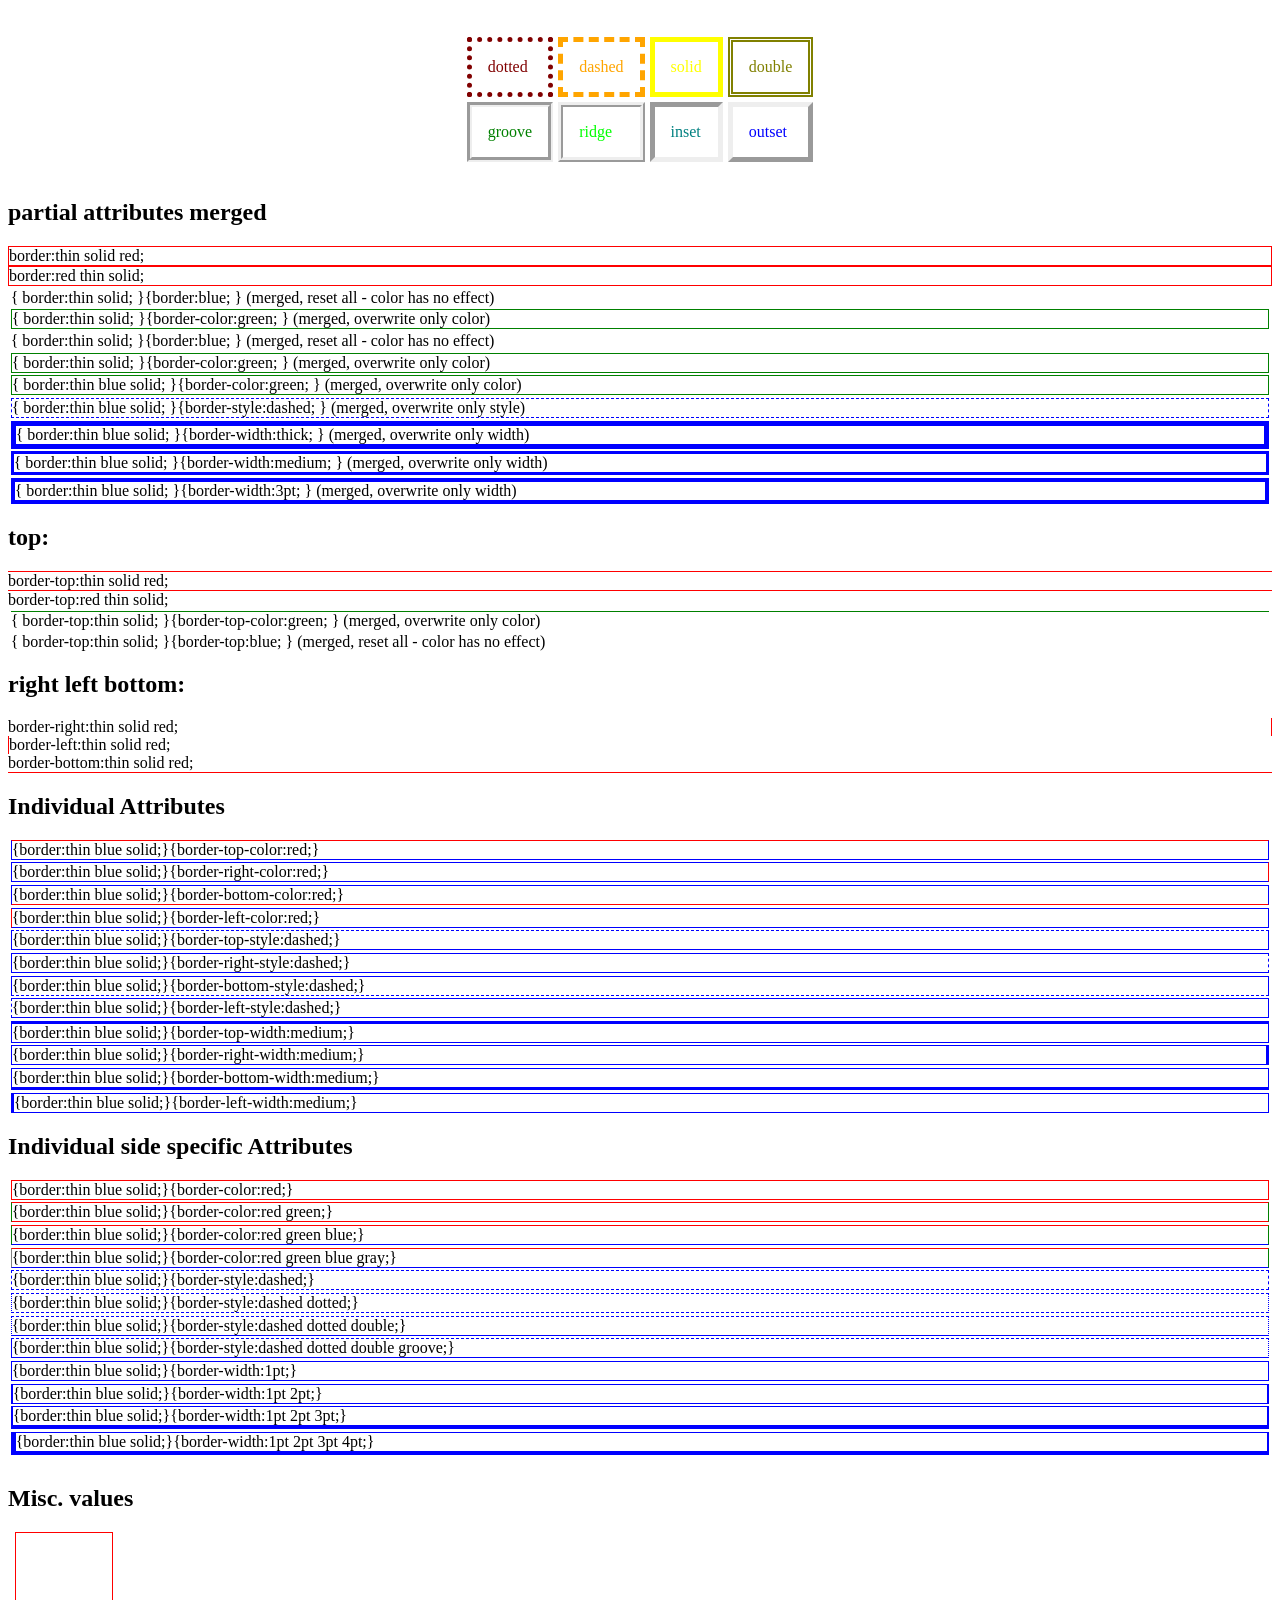
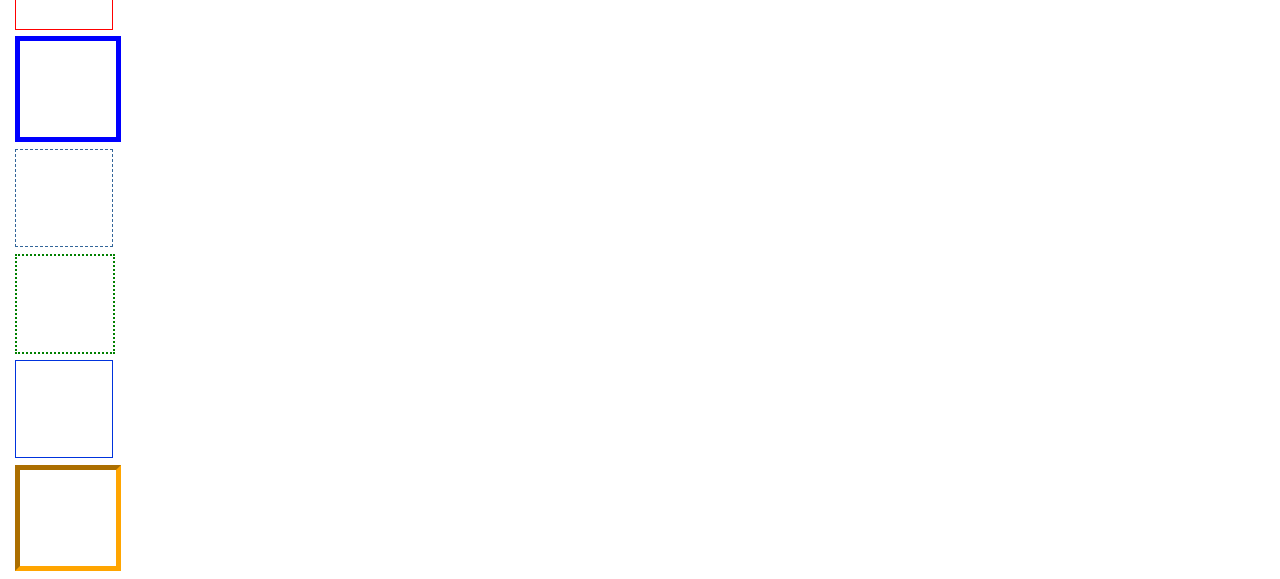
<file: laundry/assets/dompdf/www/test/css_border.html>
<!DOCTYPE HTML PUBLIC "-//W3C//DTD HTML 4.01 Transitional//EN" "http://www.w3.org/TR/html4/loose.dtd">
<html>
<head>
<meta http-equiv="Content-Type" content="text/html; charset=iso-8859-15">
<style>
table {
  border-spacing: 5px;
  margin: 2em auto;
}
td {
  border-width: 5px;
  padding: 1em;
}

td.dotted { border-style: dotted; color: maroon;}
td.dashed { border-style: dashed; color: orange; }
td.solid  { border-style: solid; color: yellow; }
td.double { border-style: double; color: olive; }
td.groove { border-style: groove; color: green; }
td.ridge  { border-style: ridge; color: lime; }
td.inset  { border-style: inset; color: teal; }
td.outset { border-style: outset; color: blue; }

div.full { border:thin blue solid; margin:2pt;}

div.partialthinsolid,
div.partial1,
div.partial2 { border:thin solid; margin:2pt;}

div.partial1 { border-color:green; }
div.partial2 { border:blue;}

div.partial3 { border-style:dashed; }
div.partial4 { border-width:thick; }
div.partial5 { border-width:medium; }
div.partial6 { border-width:3pt; }

div.partial1top,
div.partial2top { border-top:thin solid; margin:2pt;}

div.partial1top {border-top-color:green; }
div.partial2top {border-top:blue;}

.d { width: 1in; height: 1in; margin: 5pt; }

.b1 {
  border: 1px solid red;
}

.b2 {
  border: solid thick blue;
}

.b3 {
  border: #369 thin dashed;
}

.b4 {
  border: dotted green 2px;
}

.b5 {
  border: 0.1em #0033DD solid;
}

.b6 {
  border: orange inset 4pt;
}

hr {
	page-break-after: always;
	visibility: hidden;
}

</style>
</head>

<body>
<table>
  <tr>
    <td class="dotted">dotted</td>
    <td class="dashed">dashed</td>
    <td class="solid">solid</td>
    <td class="double">double</td>
  </tr>
  <tr>
    <td class="groove">groove</td>
    <td class="ridge">ridge</td>
    <td class="inset">inset</td>
    <td class="outset">outset</td>
  </tr>
</table>

<h2>partial attributes merged</h2>

<div style="border:thin solid red;">border:thin solid red;</div>
<div style="border:red thin solid;">border:red thin solid;</div>
<div class="partialthinsolid partial2">{ border:thin solid; }{border:blue; } (merged, reset all - color has no effect)</div>
<div class="partialthinsolid partial1">{ border:thin solid; }{border-color:green; } (merged, overwrite only color)</div>
<div class="partial2">{ border:thin solid; }{border:blue; } (merged, reset all - color has no effect)</div>
<div class="partial1">{ border:thin solid; }{border-color:green; } (merged, overwrite only color)</div>
<div class="full partial1">{ border:thin blue solid; }{border-color:green; } (merged, overwrite only color)</div>
<div class="full partial3">{ border:thin blue solid; }{border-style:dashed; } (merged, overwrite only style)</div>
<div class="full partial4">{ border:thin blue solid; }{border-width:thick; } (merged, overwrite only width)</div>
<div class="full partial5">{ border:thin blue solid; }{border-width:medium; } (merged, overwrite only width)</div>
<div class="full partial6">{ border:thin blue solid; }{border-width:3pt; } (merged, overwrite only width)</div>

<h2>top:</h2>

<div style="border-top:thin solid red;">border-top:thin solid red;</div>
<div style="border-top:red thin solid;">border-top:red thin solid;</div>
<div class="partial1top">{ border-top:thin solid; }{border-top-color:green; } (merged, overwrite only color)</div>
<div class="partial2top">{ border-top:thin solid; }{border-top:blue; } (merged, reset all - color has no effect)</div>

<h2>right left bottom:</h2>

<div style="border-right:thin solid red;">border-right:thin solid red;</div>
<div style="border-left:thin solid red;">border-left:thin solid red;</div>
<div style="border-bottom:thin solid red;">border-bottom:thin solid red;</div>

<h2>Individual Attributes</h2>
<div class="full" style="border-top-color:red;">{border:thin blue solid;}{border-top-color:red;}</div>
<div class="full" style="border-right-color:red;">{border:thin blue solid;}{border-right-color:red;}</div>
<div class="full" style="border-bottom-color:red;">{border:thin blue solid;}{border-bottom-color:red;}</div>
<div class="full" style="border-left-color:red;">{border:thin blue solid;}{border-left-color:red;}</div>

<div class="full" style="border-top-style:dashed;">{border:thin blue solid;}{border-top-style:dashed;}</div>
<div class="full" style="border-right-style:dashed;">{border:thin blue solid;}{border-right-style:dashed;}</div>
<div class="full" style="border-bottom-style:dashed;">{border:thin blue solid;}{border-bottom-style:dashed;}</div>
<div class="full" style="border-left-style:dashed;">{border:thin blue solid;}{border-left-style:dashed;}</div>

<div class="full" style="border-top-width:medium;">{border:thin blue solid;}{border-top-width:medium;}</div>
<div class="full" style="border-right-width:medium;">{border:thin blue solid;}{border-right-width:medium;}</div>
<div class="full" style="border-bottom-width:medium;">{border:thin blue solid;}{border-bottom-width:medium;}</div>
<div class="full" style="border-left-width:medium;">{border:thin blue solid;}{border-left-width:medium;}</div>

<h2>Individual side specific Attributes</h2>

<div class="full" style="border-color:red;">{border:thin blue solid;}{border-color:red;}</div>
<div class="full" style="border-color:red green;">{border:thin blue solid;}{border-color:red green;}</div>
<div class="full" style="border-color:red green blue;">{border:thin blue solid;}{border-color:red green blue;}</div>
<div class="full" style="border-color:red green blue gray;">{border:thin blue solid;}{border-color:red green blue gray;}</div>

<div class="full" style="border-style:dashed;">{border:thin blue solid;}{border-style:dashed;}</div>
<div class="full" style="border-style:dashed dotted;">{border:thin blue solid;}{border-style:dashed dotted;}</div>
<div class="full" style="border-style:dashed dotted double;">{border:thin blue solid;}{border-style:dashed dotted double;}</div>
<div class="full" style="border-style:dashed dotted double groove;">{border:thin blue solid;}{border-style:dashed dotted double groove;}</div>

<div class="full" style="border-width:1pt;">{border:thin blue solid;}{border-width:1pt;}</div>
<div class="full" style="border-width:1pt 2pt;">{border:thin blue solid;}{border-width:1pt 2pt;}</div>
<div class="full" style="border-width:1pt 2pt 3pt;">{border:thin blue solid;}{border-width:1pt 2pt 3pt;}</div>
<div class="full" style="border-width:1pt 2pt 3pt 4pt;">{border:thin blue solid;}{border-width:1pt 2pt 3pt 4pt;}</div>

<hr />
<h2>Misc. values</h2>

<div class="d b1"> </div>
<div class="d b2"> </div>
<div class="d b3"> </div>
<div class="d b4"> </div>
<div class="d b5"> </div>
<div class="d b6"> </div>
</body> </html>
</file>
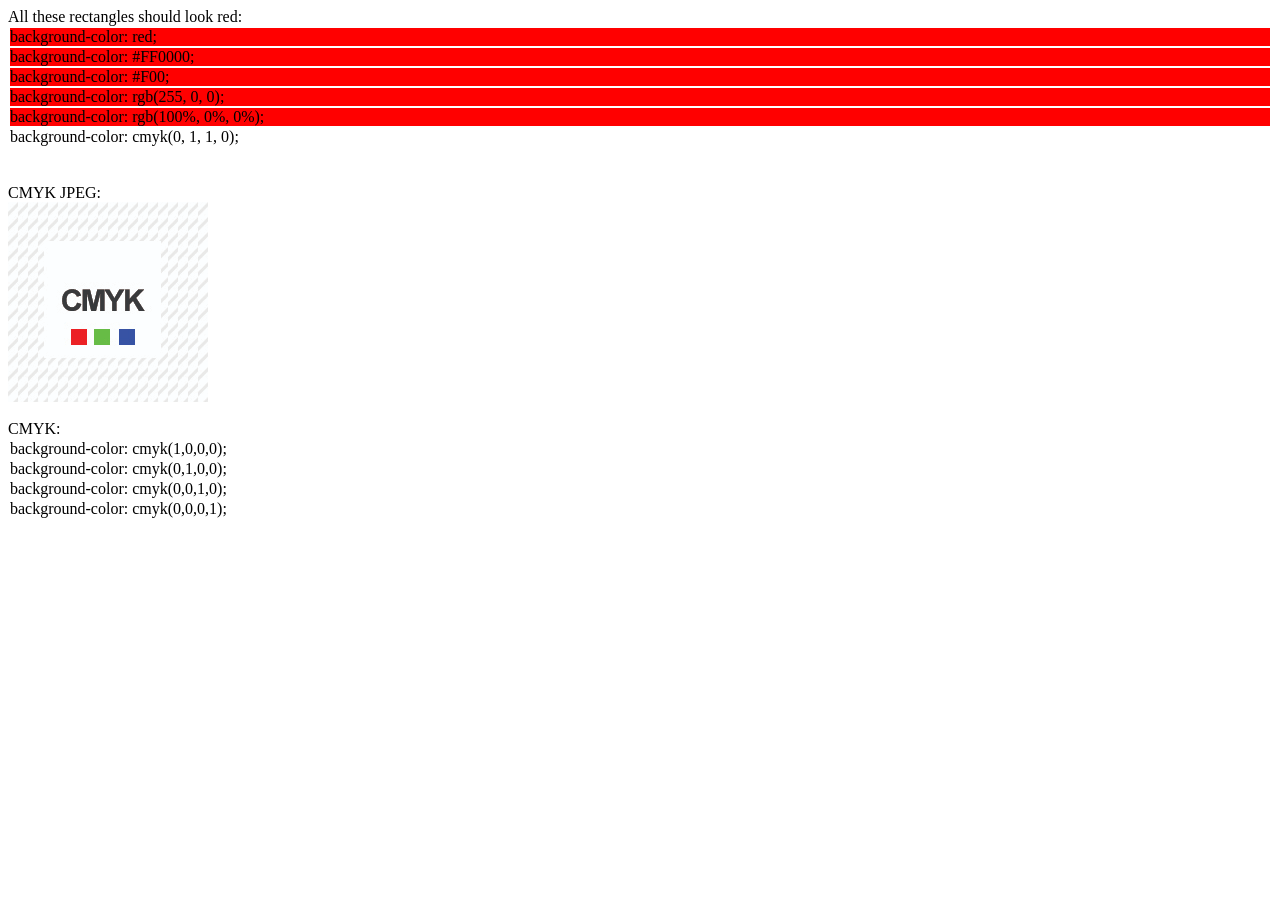
<file: laundry/assets/dompdf/www/test/css_color_cmyk.html>
<!DOCTYPE HTML PUBLIC "-//W3C//DTD HTML 4.01 Transitional//EN" "http://www.w3.org/TR/html4/loose.dtd">
<html>
<head>
<meta http-equiv="Content-Type" content="text/html; charset=iso-8859-15">

<style type="text/css">
body {
  color: cmyk(0,0,0,1);
}
div {
  margin: 2px;
}
div:before {
  content: attr(style);
}
</style>

</head>

<body>
All these rectangles should look red:

<div style="background-color: red;"></div>

<div style="background-color: #FF0000;"></div>

<div style="background-color: #F00;"></div>

<div style="background-color: rgb(255, 0, 0);"></div>

<div style="background-color: rgb(100%, 0%, 0%);"></div>

<div style="background-color: cmyk(0, 1, 1, 0);"></div>
<br />
<br />

CMYK JPEG: <br />
<img src="images/cmyk_test2.jpg" />

<br /><br />
CMYK: 
<div style="background-color: cmyk(1,0,0,0);"></div>

<div style="background-color: cmyk(0,1,0,0);"></div>

<div style="background-color: cmyk(0,0,1,0);"></div>

<div style="background-color: cmyk(0,0,0,1);"></div>


</body> </html>
</file>
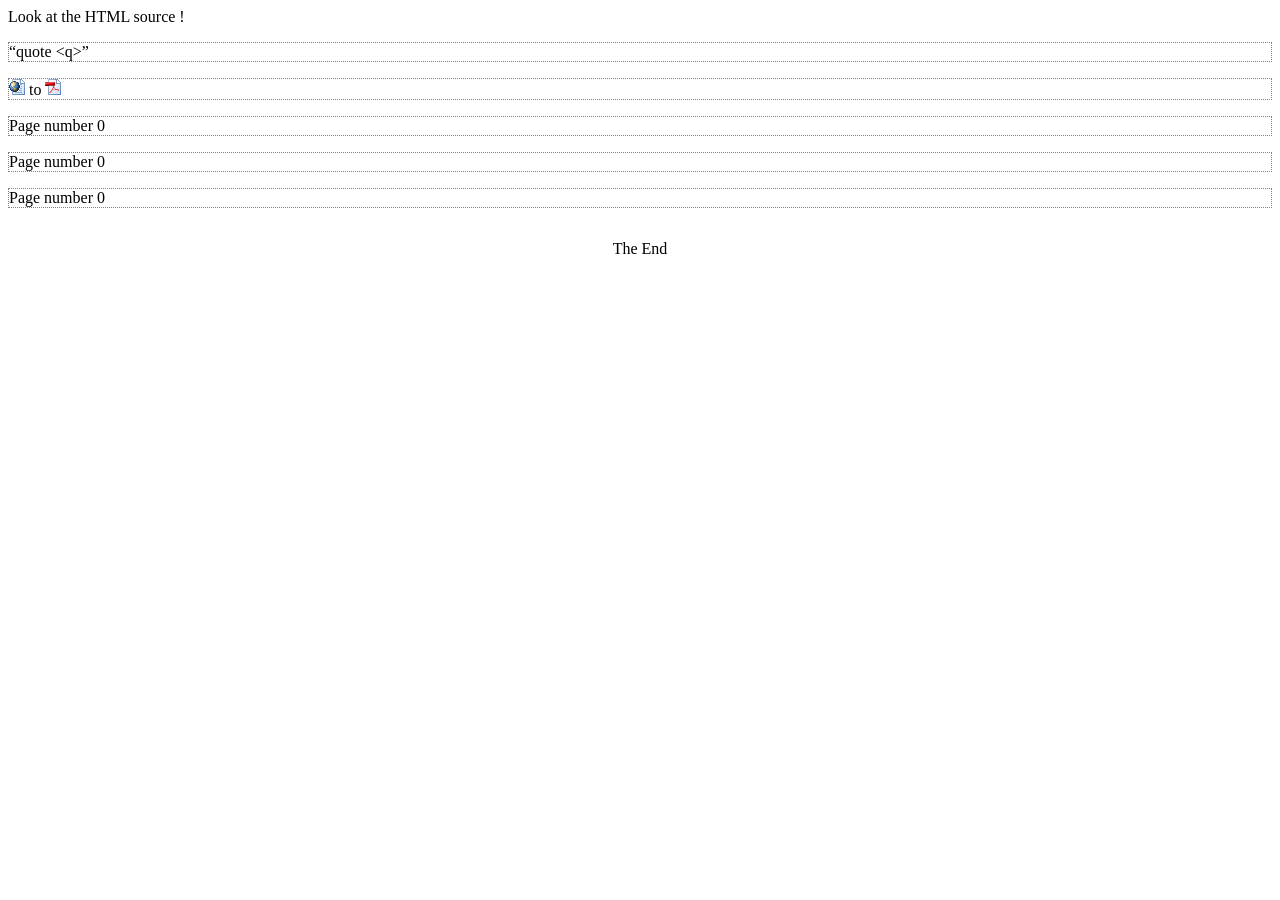
<file: laundry/assets/dompdf/www/test/css_content.html>
<!DOCTYPE HTML PUBLIC "-//W3C//DTD HTML 4.01 Transitional//EN" "http://www.w3.org/TR/html4/loose.dtd">
<html>
<head>
<meta http-equiv="Content-Type" content="text/html; charset=iso-8859-15">
<style>

p {
  border: 1px dotted grey;
}

p.image:before  {
  content: url(images/html.png);
}
p.image:after  {
  content: url(images/pdf.png);
}

p.counter {
	page-break-after: always;
}
p.counter:before  {
  content: "Page number " counter(page, upper-roman);
}

body:after {
  content: "The End";
  display: block;
  margin-top: 2em;
  text-align: center;
}

</style>
</head>

<body>
  Look at the HTML source !
	
  <p><q>quote &lt;q&gt;</q></p>
  <p class="image"> to </p>
	
  <p class="counter"></p>
  <p class="counter"></p>
  <p class="counter"></p>

</body>

</html>
</file>
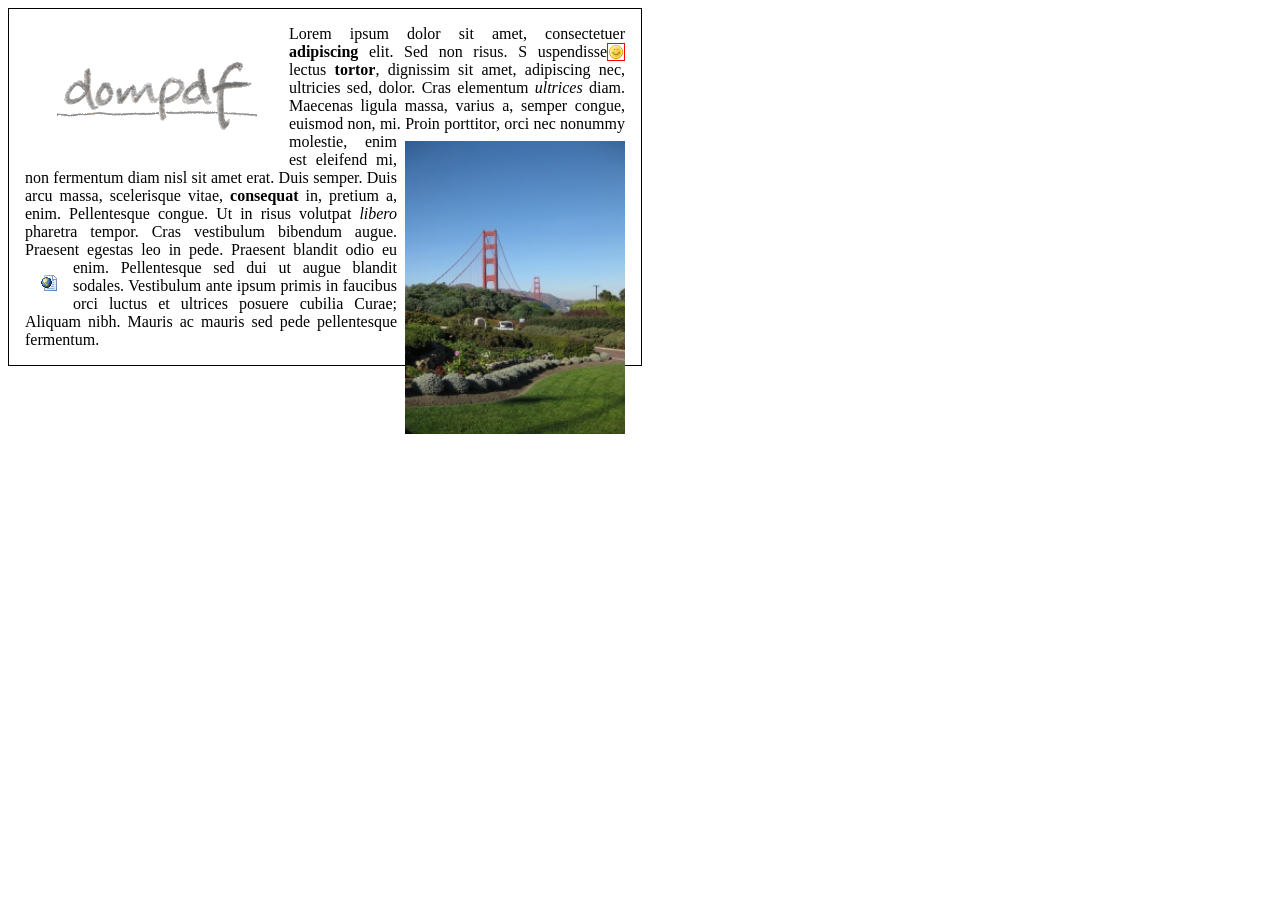
<file: laundry/assets/dompdf/www/test/css_float.html>
<!DOCTYPE HTML PUBLIC "-//W3C//DTD HTML 4.01 Transitional//EN" "http://www.w3.org/TR/html4/loose.dtd">
<html>
<head>
<meta http-equiv="Content-Type" content="text/html; charset=iso-8859-15">
<style>
	
.left {
	float: left;
	border: 1px solid green;
}

.right {
  float: right;
  border: 1px solid blue;
}

.block {
  float: left;
  border: 1px solid red;
}
</style>
</head>

<body>

<div style="border: 1px solid black; width: 600px; padding: 1em; text-align: justify;">
  <img src="images/dompdf_simple.png" style="float: left; margin: 2em;" />
  Lorem ipsum dolor sit amet, consectetuer <strong>adipiscing</strong> elit. Sed non risus. S
  <img src="images/smiley.png" style="float: right; border: 1px solid red;" />uspendisse lectus <strong>tortor</strong>, dignissim sit amet, adipiscing nec, ultricies sed, dolor. 
	Cras elementum <em>ultrices</em> diam. Maecenas ligula massa, varius a, semper congue, euismod non, mi. 
	
  <img src="images/goldengate.jpg" style="float: right; margin-left: 0.5em; margin-top: 0.5em;" width="220" />
  Proin porttitor, orci nec nonummy molestie, enim est eleifend mi, non fermentum diam nisl sit amet erat. 
	Duis semper. Duis arcu massa, scelerisque vitae, <strong>consequat</strong> in, pretium a, enim. Pellentesque congue. 
	Ut in risus volutpat <em>libero</em> pharetra tempor. Cras vestibulum bibendum augue. 
	Praesent egestas leo in pede. Praesent blandit odio eu enim. 
  <img src="images/html.png" style="float: left; margin: 1em;" />Pellentesque sed dui ut augue blandit sodales. 
	Vestibulum ante ipsum primis in faucibus orci luctus et ultrices posuere cubilia Curae; Aliquam nibh. 
	Mauris ac mauris sed pede pellentesque fermentum. 
	
</div>
<!--
<div style="border: 1px solid black; height: 400px; width: 200px; padding: 1em;">
	<div class="left">left</div>
  <div class="right">rmmmmmmmmmmmmmmmm mmmmmmmmmmmmmmmght</div>
	before block
	<div class="block" style="height: 30px;">block</div>
	after block
  <div class="left" style="height: 30px;">left2</div>
	
	text
	
  <div class="left">left3</div>
  <div class="block">block2</div>
</div>
-->
</body> </html>
</file>
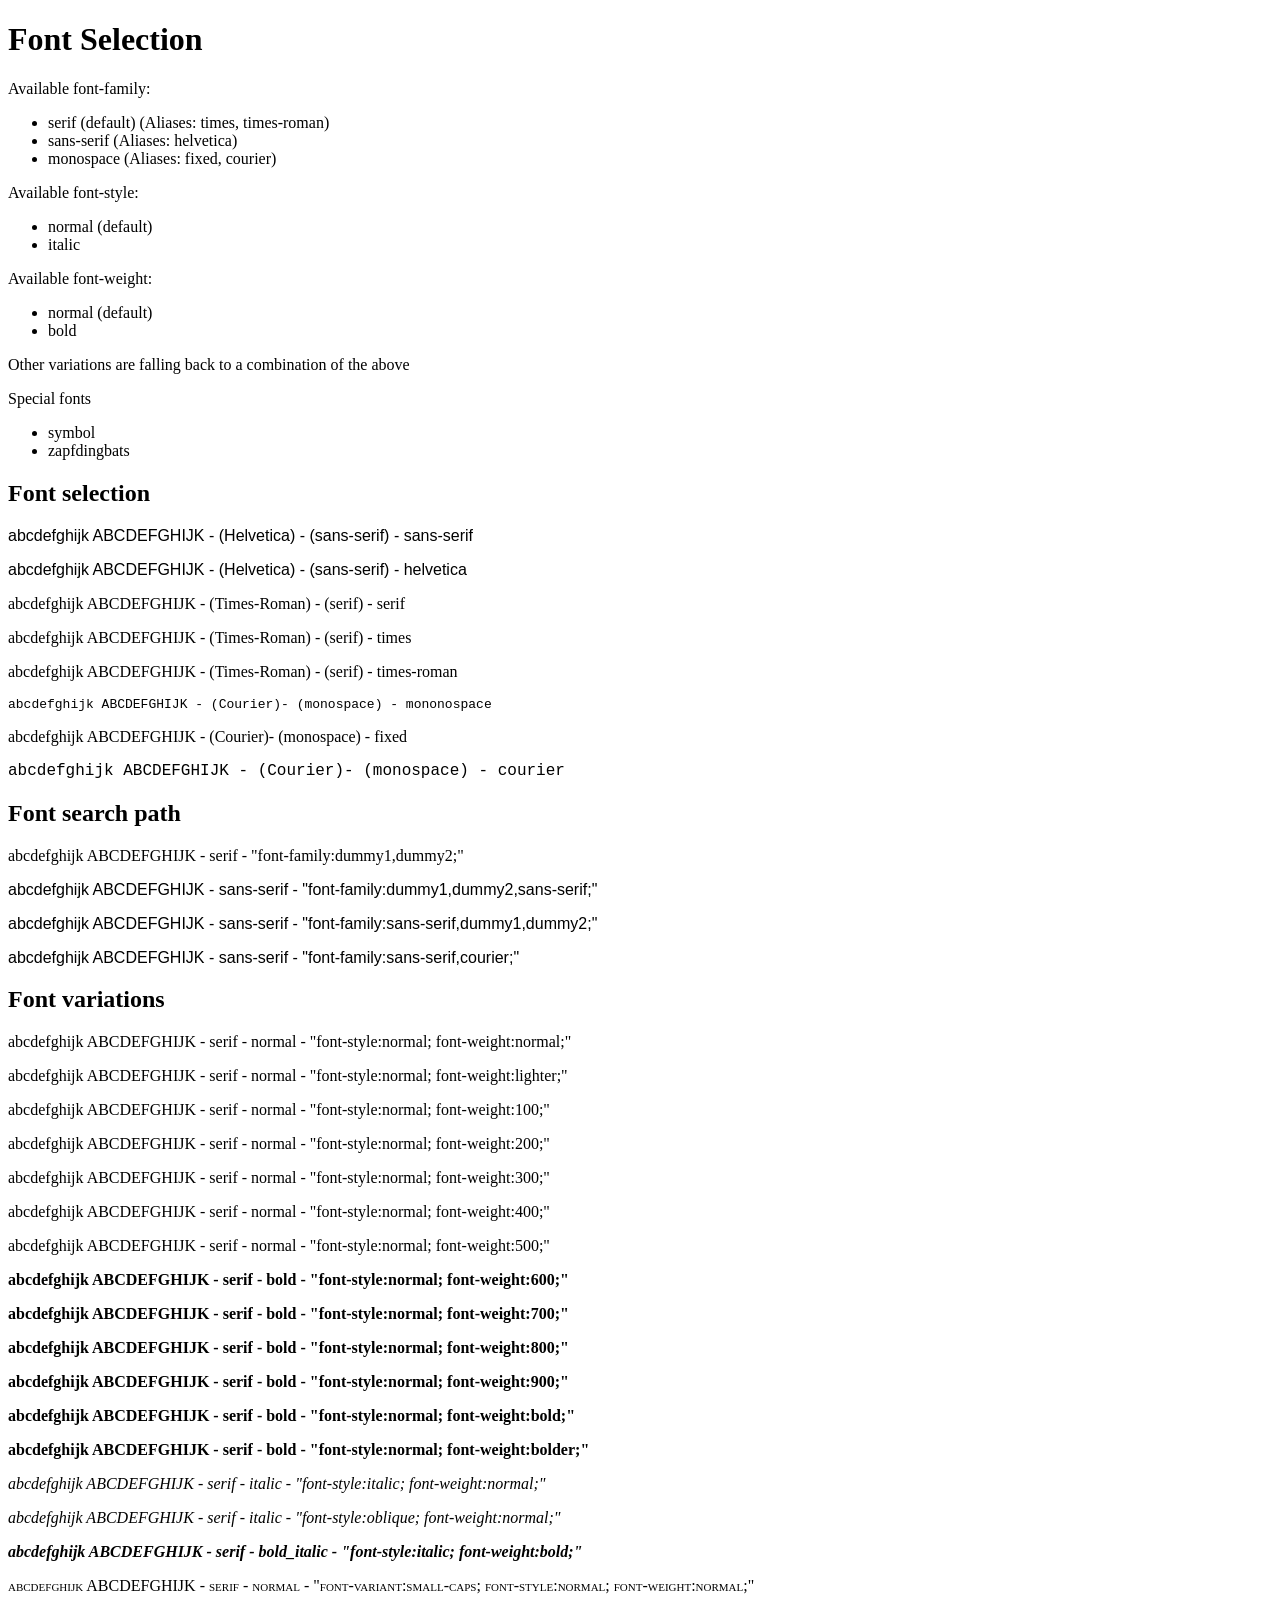
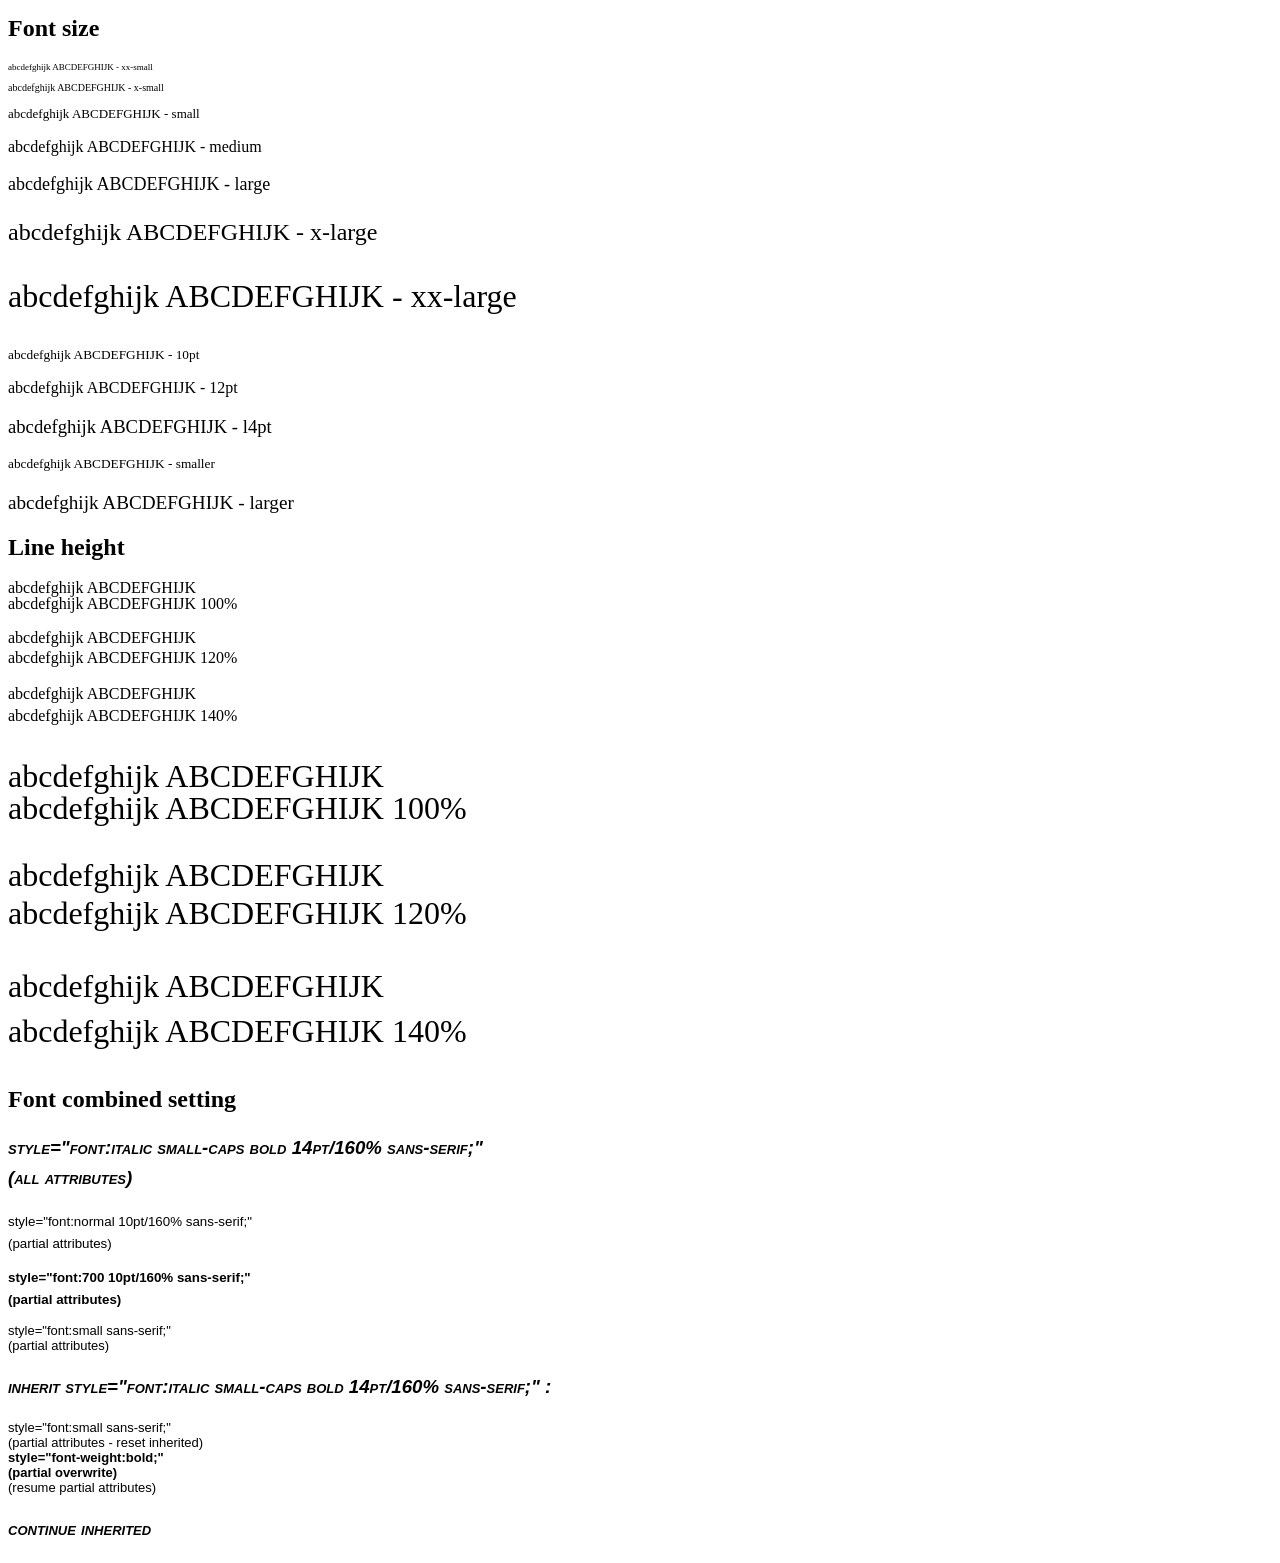
<file: laundry/assets/dompdf/www/test/css_font_selection.html>
<!DOCTYPE HTML PUBLIC "-//W3C//DTD HTML 4.01 Transitional//EN" "http://www.w3.org/TR/html4/loose.dtd">
<html>
<head>
<meta http-equiv="Content-Type" content="text/html; charset=iso-8859-15">
</head>
<body>

<h1>Font Selection</h1>

<p>Available font-family:</p>
<ul>
<li>serif (default) (Aliases: times, times-roman)</li>
<li>sans-serif (Aliases: helvetica)</li>
<li>monospace (Aliases: fixed, courier)</li>
</ul>
<p>Available font-style:</p>
<ul>
<li>normal (default)</li>
<li>italic</li>
</ul>
<p>Available  font-weight:</p>
<ul>
<li>normal (default)</li>
<li>bold</li>
</ul>
<p>Other variations are falling back to a combination of the above</p>
<p>Special fonts</p>
<ul>
<li>symbol</li>
<li>zapfdingbats</li>
</ul>

<h2>Font selection</h2>

<p style="font-family:sans-serif;">abcdefghijk ABCDEFGHIJK - (Helvetica) - (sans-serif) - sans-serif</p>
<p style="font-family:helvetica;">abcdefghijk ABCDEFGHIJK - (Helvetica) - (sans-serif) - helvetica</p>
<p style="font-family:serif;">abcdefghijk ABCDEFGHIJK - (Times-Roman) - (serif) - serif</p>
<p style="font-family:times;">abcdefghijk ABCDEFGHIJK - (Times-Roman) - (serif) - times</p>
<p style="font-family:times-roman;">abcdefghijk ABCDEFGHIJK - (Times-Roman) - (serif) - times-roman</p>
<p style="font-family:monospace;">abcdefghijk ABCDEFGHIJK - (Courier)- (monospace) - mononospace</p>
<p style="font-family:fixed;">abcdefghijk ABCDEFGHIJK - (Courier)- (monospace) - fixed</p>
<p style="font-family:courier;">abcdefghijk ABCDEFGHIJK - (Courier)- (monospace) - courier</p>

<h2>Font search path</h2>

<p style="font-family:dummy1,dummy2;">abcdefghijk ABCDEFGHIJK - serif - "font-family:dummy1,dummy2;"</p>
<p style="font-family:dummy1,dummy2,sans-serif;">abcdefghijk ABCDEFGHIJK - sans-serif - "font-family:dummy1,dummy2,sans-serif;"</p>
<p style="font-family:sans-serif,dummy1,dummy2;">abcdefghijk ABCDEFGHIJK - sans-serif - "font-family:sans-serif,dummy1,dummy2;"</p>
<p style="font-family:sans-serif,courier;">abcdefghijk ABCDEFGHIJK - sans-serif - "font-family:sans-serif,courier;"</p>

<h2>Font variations</h2>

<p style="font-style:normal; font-weight:normal;">abcdefghijk ABCDEFGHIJK - serif - normal - "font-style:normal; font-weight:normal;"</p>
<p style="font-style:normal; font-weight:lighter;">abcdefghijk ABCDEFGHIJK - serif - normal - "font-style:normal; font-weight:lighter;"</p>
<p style="font-style:normal; font-weight:100;">abcdefghijk ABCDEFGHIJK - serif - normal - "font-style:normal; font-weight:100;"</p>
<p style="font-style:normal; font-weight:200;">abcdefghijk ABCDEFGHIJK - serif - normal - "font-style:normal; font-weight:200;"</p>
<p style="font-style:normal; font-weight:300;">abcdefghijk ABCDEFGHIJK - serif - normal - "font-style:normal; font-weight:300;"</p>
<p style="font-style:normal; font-weight:400;">abcdefghijk ABCDEFGHIJK - serif - normal - "font-style:normal; font-weight:400;"</p>
<p style="font-style:normal; font-weight:500;">abcdefghijk ABCDEFGHIJK - serif - normal - "font-style:normal; font-weight:500;"</p>
<p style="font-style:normal; font-weight:600;">abcdefghijk ABCDEFGHIJK - serif - bold - "font-style:normal; font-weight:600;"</p>
<p style="font-style:normal; font-weight:700;">abcdefghijk ABCDEFGHIJK - serif - bold - "font-style:normal; font-weight:700;"</p>
<p style="font-style:normal; font-weight:800;">abcdefghijk ABCDEFGHIJK - serif - bold - "font-style:normal; font-weight:800;"</p>
<p style="font-style:normal; font-weight:900;">abcdefghijk ABCDEFGHIJK - serif - bold - "font-style:normal; font-weight:900;"</p>
<p style="font-style:normal; font-weight:bold;">abcdefghijk ABCDEFGHIJK - serif - bold - "font-style:normal; font-weight:bold;"</p>
<p style="font-style:normal; font-weight:bolder;">abcdefghijk ABCDEFGHIJK - serif - bold - "font-style:normal; font-weight:bolder;"</p>
<p style="font-style:italic; font-weight:normal;">abcdefghijk ABCDEFGHIJK - serif - italic - "font-style:italic; font-weight:normal;"</p>
<p style="font-style:oblique; font-weight:normal;">abcdefghijk ABCDEFGHIJK - serif - italic - "font-style:oblique; font-weight:normal;"</p>
<p style="font-style:italic; font-weight:bold;">abcdefghijk ABCDEFGHIJK - serif - bold_italic - "font-style:italic; font-weight:bold;"</p>
<p style="font-variant:small-caps; font-style:normal; font-weight:normal;">abcdefghijk ABCDEFGHIJK - serif - normal - "font-variant:small-caps; font-style:normal; font-weight:normal;"</p>

<h2>Font size</h2>
<p style="font-size:xx-small">abcdefghijk ABCDEFGHIJK - xx-small</p>
<p style="font-size:x-small">abcdefghijk ABCDEFGHIJK - x-small</p>
<p style="font-size:small">abcdefghijk ABCDEFGHIJK - small</p>
<p style="font-size:medium">abcdefghijk ABCDEFGHIJK - medium</p>
<p style="font-size:large">abcdefghijk ABCDEFGHIJK - large</p>
<p style="font-size:x-large">abcdefghijk ABCDEFGHIJK - x-large</p>
<p style="font-size:xx-large">abcdefghijk ABCDEFGHIJK - xx-large</p>
<p style="font-size:10pt">abcdefghijk ABCDEFGHIJK - 10pt</p>
<p style="font-size:12pt">abcdefghijk ABCDEFGHIJK - 12pt</p>
<p style="font-size:14pt">abcdefghijk ABCDEFGHIJK - l4pt</p>
<p style="font-size:smaller">abcdefghijk ABCDEFGHIJK - smaller</p>
<p style="font-size:larger">abcdefghijk ABCDEFGHIJK - larger</p>

<h2>Line height</h2>
<p style="line-height:100%">abcdefghijk ABCDEFGHIJK<br>abcdefghijk ABCDEFGHIJK 100%</p>
<p style="line-height:120%">abcdefghijk ABCDEFGHIJK<br>abcdefghijk ABCDEFGHIJK 120%</p>
<p style="line-height:140%">abcdefghijk ABCDEFGHIJK<br>abcdefghijk ABCDEFGHIJK 140%</p>
<p style="font-size:xx-large;line-height:100%">abcdefghijk ABCDEFGHIJK<br>abcdefghijk ABCDEFGHIJK 100%</p>
<p style="font-size:xx-large;line-height:120%">abcdefghijk ABCDEFGHIJK<br>abcdefghijk ABCDEFGHIJK 120%</p>
<p style="font-size:xx-large;line-height:140%">abcdefghijk ABCDEFGHIJK<br>abcdefghijk ABCDEFGHIJK 140%</p>

<h2>Font combined setting</h2>
<p style="font:italic small-caps bold 14pt/160% sans-serif;">style="font:italic small-caps bold 14pt/160% sans-serif;"<br>(all attributes)</p>
<p style="font:normal 10pt/160% sans-serif;">style="font:normal 10pt/160% sans-serif;"<br>(partial attributes)</p>
<p style="font:700 10pt/160% sans-serif;">style="font:700 10pt/160% sans-serif;"<br>(partial attributes)</p>
<p style="font:small sans-serif;">style="font:small sans-serif;"<br>(partial attributes)</p>
<div style="font:italic small-caps bold 14pt/160% sans-serif;">

<p>inherit style="font:italic small-caps bold 14pt/160% sans-serif;" :</p>

<p style="font:small sans-serif;">
style="font:small sans-serif;"<br>
(partial attributes - reset inherited)<br>
<span style="font-weight:bold;">style="font-weight:bold;"<br>
(partial overwrite)</span><br>
(resume partial attributes)
</p>

<p>continue inherited</p>

</div>

</body>
</html>
</file>
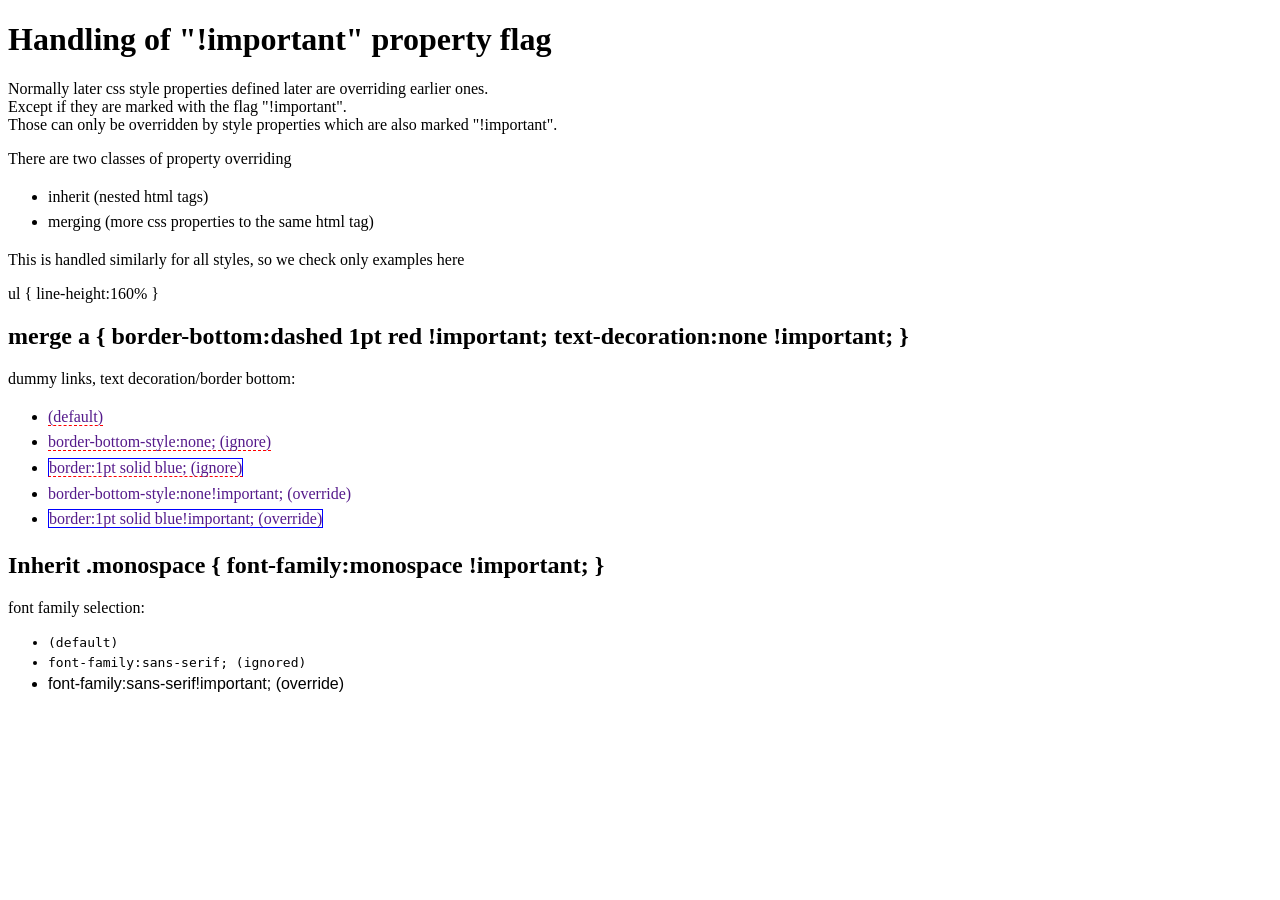
<file: laundry/assets/dompdf/www/test/css_important_flag.html>
<!DOCTYPE HTML PUBLIC "-//W3C//DTD HTML 4.01 Transitional//EN" "http://www.w3.org/TR/html4/loose.dtd">
<html>
<head>
<meta http-equiv="Content-Type" content="text/html; charset=iso-8859-15">
<style>
ul { line-height:160% }
a {
  border-bottom:dashed 1pt red !important;
  text-decoration:none !important;
}
.monospace { font-family:monospace !important; }

</style>
</head>
<body>

<h1>Handling of "!important" property flag</h1>
<p>
Normally later css style properties defined later are overriding earlier ones.<br>
Except if they are marked with the flag "!important".<br>
Those can only be overridden by style properties which are also marked "!important".
</p>

<p>There are two classes of property overriding</p>
<ul>
<li>inherit (nested html tags)</li>
<li>merging (more css properties to the same html tag)</li>
</ul>
<p>This is handled similarly for all styles, so we check only examples here</p>

<p>ul { line-height:160% }<p>

<h2>merge a { border-bottom:dashed 1pt red !important; text-decoration:none !important; }</h2>

<p>dummy links, text decoration/border bottom:</p>

<ul>
<li><a href="">(default)</a></li>
<li><a href="" style="border-bottom-style:none;">border-bottom-style:none; (ignore)</a></li>
<li><a href="" style="border:1pt solid blue;">border:1pt solid blue; (ignore)</a></li>
<li><a href="" style="border-bottom-style:none!important;">border-bottom-style:none!important; (override)</a></li>
<li><a href="" style="border:1pt solid blue!important;">border:1pt solid blue!important; (override)</a></li>
</ul>

<h2>Inherit .monospace { font-family:monospace !important; }</h2>
<p>font family selection:</p>
<ul class="monospace">
<li>(default)</li>
<li class="font-family:sans-serif;">font-family:sans-serif; (ignored)</li>
<li style="font-family:sans-serif!important;">font-family:sans-serif!important; (override)</li>
</ul>

</body>
</html>
</file>
<file: PROFILE_WEB/style.css>
* {
    margin: 0;
    padding: 0;
    box-sizing: border-box;
    scroll-behavior: smooth;
}

body {
    font-family: 'Poppins', sans-serif;
    background: #ffffff;
    color: #25344d;
    line-height: 1.7;
}

/* ================= NAVBAR ================= */

header {
    width: 100%;
    background: rgba(255, 255, 255, 0.95);
    position: sticky;
    top: 0;
    z-index: 1000;
    border-bottom: 1px solid #e8f2fb;
}

.navbar {
    max-width: 1150px;
    margin: auto;
    padding: 18px 25px;
    display: flex;
    align-items: center;
    justify-content: space-between;
}

.logo {
    font-size: 28px;
    font-weight: 700;
    color: #65aee8;
}

.nav-menu {
    list-style: none;
    display: flex;
    gap: 25px;
}

.nav-menu a {
    text-decoration: none;
    color: #42536c;
    font-size: 13px;
    font-weight: 500;
    transition: 0.3s;
}

.nav-menu a:hover {
    color: #62afea;
}


/* ================= HERO ================= */

.hero {
    min-height: 650px;
    max-width: 1150px;
    margin: auto;
    padding: 80px 25px;
    display: flex;
    align-items: center;
    justify-content: space-between;
    gap: 60px;
}

.hero-text {
    flex: 1;
}

.small-title {
    color: #65aee8;
    font-size: 13px;
    letter-spacing: 3px;
    font-weight: 600;
    margin-bottom: 15px;
}

.hero h1 {
    font-size: 60px;
    line-height: 1.15;
    color: #25344d;
    margin-bottom: 25px;
}

.hero h1 span {
    color: #69b5ee;
}

.hero p:not(.small-title) {
    max-width: 570px;
    color: #697b91;
    margin-bottom: 35px;
}

.button {
    display: inline-block;
    background: #72b9ed;
    color: white;
    text-decoration: none;
    padding: 13px 28px;
    border-radius: 30px;
    font-size: 14px;
    font-weight: 500;
    transition: 0.3s;
    box-shadow: 0 10px 25px rgba(114, 185, 237, 0.25);
}

.button:hover {
    transform: translateY(-3px);
    background: #59a9e3;
}

.hero-image {
    flex: 0.8;
    display: flex;
    justify-content: center;
}

.profile-circle {
    width: 350px;
    height: 350px;
    border-radius: 50%;
    background: #dff2ff;
    border: 15px solid #f0f9ff;
    display: flex;
    align-items: center;
    justify-content: center;
}

.profile-icon {
    width: 210px;
    height: 210px;
    border-radius: 50%;
    background: #ffffff;
    display: flex;
    align-items: center;
    justify-content: center;
    color: #72b9ed;
    font-size: 100px;
    font-weight: 700;
    box-shadow: 0 15px 40px rgba(80, 150, 200, 0.12);
}


/* ================= SECTION ================= */

.section {
    max-width: 1150px;
    margin: auto;
    padding: 90px 25px;
}

.light-section {
    max-width: none;
    background: #f4faff;
    padding-left: calc((100% - 1100px) / 2);
    padding-right: calc((100% - 1100px) / 2);
}

.section-title {
    text-align: center;
    margin-bottom: 55px;
}

.section-title p {
    color: #68afe6;
    font-size: 12px;
    letter-spacing: 3px;
    font-weight: 600;
}

.section-title h2 {
    font-size: 36px;
    color: #25344d;
    margin-top: 5px;
}


/* ================= BIODATA ================= */

.biodata-container {
    display: grid;
    grid-template-columns: 1fr 1fr;
    gap: 25px;
}

.biodata-card {
    background: white;
    border: 1px solid #e4f1fa;
    padding: 30px;
    border-radius: 18px;
    box-shadow: 0 10px 35px rgba(50, 120, 170, 0.06);
}

.info {
    padding: 15px 0;
    border-bottom: 1px solid #edf4f9;
    display: flex;
    flex-direction: column;
}

.info:last-child {
    border-bottom: none;
}

.info span {
    color: #8a9bad;
    font-size: 12px;
    margin-bottom: 3px;
}

.info strong {
    color: #30445e;
    font-size: 15px;
}


/* ================= ABOUT ================= */

.about {
    background: #e9f7ff;
    padding: 90px 25px;
}

.about-content {
    max-width: 1050px;
    margin: auto;
    display: grid;
    grid-template-columns: 0.8fr 1.5fr;
    align-items: center;
    gap: 70px;
}

.about-decoration {
    height: 300px;
    background: #ffffff;
    border-radius: 30px;
    display: flex;
    justify-content: center;
    align-items: center;
    box-shadow: 0 20px 50px rgba(80, 150, 200, 0.1);
}

.about-decoration span {
    color: #72b9ed;
    font-size: 45px;
    font-weight: 700;
}

.about h2 {
    font-size: 38px;
    margin-bottom: 20px;
}

.about h2 span {
    color: #65afe7;
}

.about p:not(.small-title) {
    color: #64778d;
    margin-bottom: 15px;
}


/* ================= GALLERY ================= */

.gallery-grid {
    display: grid;
    grid-template-columns: repeat(4, 1fr);
    gap: 18px;
}

.gallery-item {
    height: 260px;
    border-radius: 18px;
    overflow: hidden;
    background: #dff2ff;
}

.gallery-item img {
    width: 100%;
    height: 100%;
    object-fit: cover;
    display: block;
    transition: 0.5s;
}

.gallery-item:hover img {
    transform: scale(1.07);
}


/* ================= TIMELINE ================= */

.timeline {
    max-width: 850px;
    margin: auto;
    position: relative;
}

.timeline::before {
    content: "";
    position: absolute;
    left: 110px;
    top: 0;
    bottom: 0;
    width: 2px;
    background: #bde4fa;
}

.timeline-item {
    display: grid;
    grid-template-columns: 190px 1fr;
    gap: 40px;
    margin-bottom: 35px;
    position: relative;
}

.year {
    color: #62afe8;
    font-size: 14px;
    font-weight: 600;
    text-align: right;
}

.timeline-content {
    background: white;
    padding: 22px 28px;
    border-radius: 15px;
    box-shadow: 0 8px 25px rgba(70, 130, 180, 0.07);
    position: relative;
}

.timeline-content::before {
    content: "";
    position: absolute;
    width: 11px;
    height: 11px;
    border-radius: 50%;
    background: #70b9ea;
    left: -46px;
    top: 29px;
}

.timeline-content h3 {
    color: #30445e;
    font-size: 18px;
    margin-bottom: 5px;
}

.timeline-content p {
    color: #8291a2;
    font-size: 13px;
}


/* ================= ORGANISASI ================= */

.organization-card {
    max-width: 850px;
    margin: auto;
    padding: 40px;
    background: #f4faff;
    border-radius: 20px;
    display: flex;
    align-items: center;
    gap: 30px;
    border: 1px solid #deeffa;
}

.organization-icon {
    min-width: 80px;
    height: 80px;
    border-radius: 20px;
    background: #cfeeff;
    color: #4fa6df;
    display: flex;
    align-items: center;
    justify-content: center;
    font-size: 35px;
}

.organization-card h3 {
    font-size: 22px;
    margin-bottom: 10px;
}

.organization-card p {
    color: #718399;
    font-size: 14px;
    margin-bottom: 15px;
}

.badge,
.achievement-badge {
    display: inline-block;
    background: #d9f1ff;
    color: #4a9bd2;
    padding: 5px 13px;
    border-radius: 20px;
    font-size: 11px;
    margin-right: 5px;
}


/* ================= KELEBIHAN ================= */

.strength-section {
    padding: 90px 25px;
    background: #f4faff;
}

.strength-grid {
    max-width: 1100px;
    margin: auto;
    display: grid;
    grid-template-columns: repeat(3, 1fr);
    gap: 25px;
}

.strength-card {
    background: white;
    border-radius: 20px;
    padding: 35px;
    box-shadow: 0 10px 30px rgba(70, 130, 180, 0.06);
    transition: 0.3s;
}

.strength-card:hover {
    transform: translateY(-7px);
}

.number {
    color: #83c3ef;
    font-size: 35px;
    font-weight: 700;
    margin-bottom: 10px;
}

.strength-card h3 {
    margin-bottom: 10px;
}

.strength-card p {
    color: #7a8a9d;
    font-size: 14px;
}


/* ================= PRESTASI ================= */

.achievement-section {
    background: white;
}

.achievement-card {
    max-width: 750px;
    margin: auto;
    background: #eaf7ff;
    padding: 40px;
    border-radius: 22px;
    display: flex;
    align-items: center;
    gap: 30px;
}

.trophy {
    font-size: 65px;
}

.achievement-card h3 {
    font-size: 23px;
    margin-bottom: 8px;
}

.achievement-card p {
    color: #718398;
    margin-bottom: 15px;
}

.achievement-badge {
    background: #75bced;
    color: white;
    padding: 7px 18px;
}


/* ================= SKILL ================= */

.skill-container {
    max-width: 850px;
    margin: auto;
}

.skill {
    margin-bottom: 25px;
}

.skill-header {
    display: flex;
    justify-content: space-between;
    font-size: 14px;
    font-weight: 500;
    margin-bottom: 8px;
}

.skill-header span:last-child {
    color: #64afe7;
}

.skill-bar {
    width: 100%;
    height: 9px;
    background: #dcecf6;
    border-radius: 20px;
    overflow: hidden;
}

.skill-progress {
    height: 100%;
    background: #73b9ea;
    border-radius: 20px;
}

.progress-90 {
    width: 90%;
}

.progress-85 {
    width: 85%;
}

.progress-95 {
    width: 95%;
}


/* ================= PORTFOLIO ================= */

.portfolio-grid {
    display: grid;
    grid-template-columns: repeat(2, 1fr);
    gap: 30px;
}

.portfolio-card {
    background: white;
    border-radius: 18px;
    overflow: hidden;
    border: 1px solid #e4f0f7;
    box-shadow: 0 10px 30px rgba(70, 130, 180, 0.06);
}

.portfolio-card img {
    width: 100%;
    height: 260px;
    object-fit: cover;
    display: block;
}

.portfolio-info {
    padding: 20px 25px;
}

.portfolio-info span {
    font-size: 10px;
    letter-spacing: 2px;
    color: #68afe6;
    font-weight: 600;
}

.portfolio-info h3 {
    margin-top: 4px;
    font-size: 18px;
}


/* ================= FOOTER ================= */

footer {
    background: #dff3ff;
    text-align: center;
    padding: 55px 25px;
}

footer h2 {
    color: #38526d;
    margin-bottom: 10px;
}

footer p {
    color: #7890a5;
    font-size: 13px;
}

.footer-line {
    width: 60px;
    height: 2px;
    background: #75bbed;
    margin: 25px auto;
}

.copyright {
    font-size: 11px;
}


/* ================= RESPONSIVE ================= */

@media (max-width: 900px) {

    .nav-menu {
        display: none;
    }

    .hero {
        flex-direction: column-reverse;
        text-align: center;
        padding-top: 60px;
    }

    .hero h1 {
        font-size: 45px;
    }

    .hero-image {
        margin-bottom: 20px;
    }

    .profile-circle {
        width: 280px;
        height: 280px;
    }

    .profile-icon {
        width: 170px;
        height: 170px;
        font-size: 75px;
    }

    .biodata-container {
        grid-template-columns: 1fr;
    }

    .about-content {
        grid-template-columns: 1fr;
    }

    .gallery-grid {
        grid-template-columns: repeat(2, 1fr);
    }

    .strength-grid {
        grid-template-columns: 1fr;
    }

    .portfolio-grid {
        grid-template-columns: 1fr;
    }

    .light-section {
        padding-left: 25px;
        padding-right: 25px;
    }
}


@media (max-width: 600px) {

    .section {
        padding: 65px 18px;
    }

    .section-title h2 {
        font-size: 28px;
    }

    .gallery-grid {
        grid-template-columns: 1fr;
    }

    .gallery-item {
        height: 300px;
    }

    .timeline::before {
        display: none;
    }

    .timeline-item {
        display: block;
    }

    .year {
        text-align: left;
        margin-bottom: 10px;
    }

    .timeline-content::before {
        display: none;
    }

    .organization-card,
    .achievement-card {
        flex-direction: column;
        text-align: center;
    }

    .portfolio-card img {
        height: 220px;
    }
}
</file>
